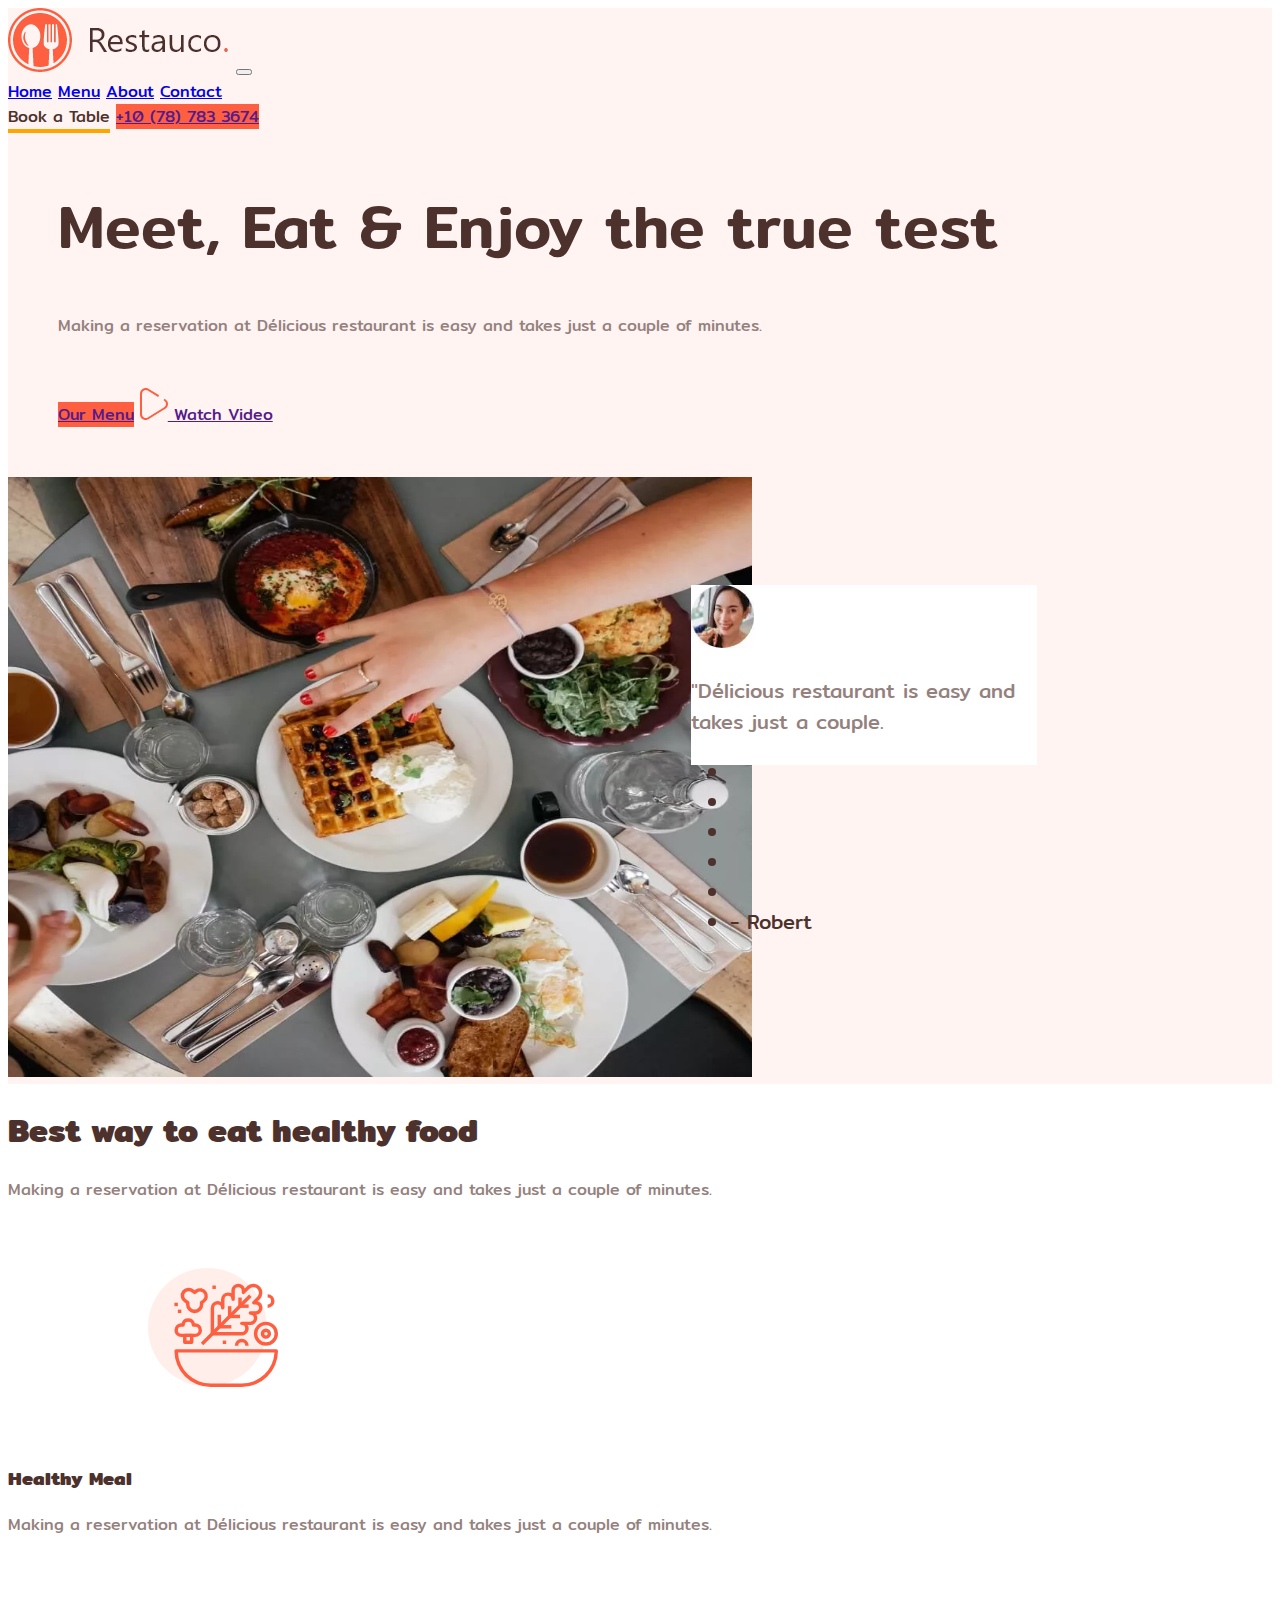
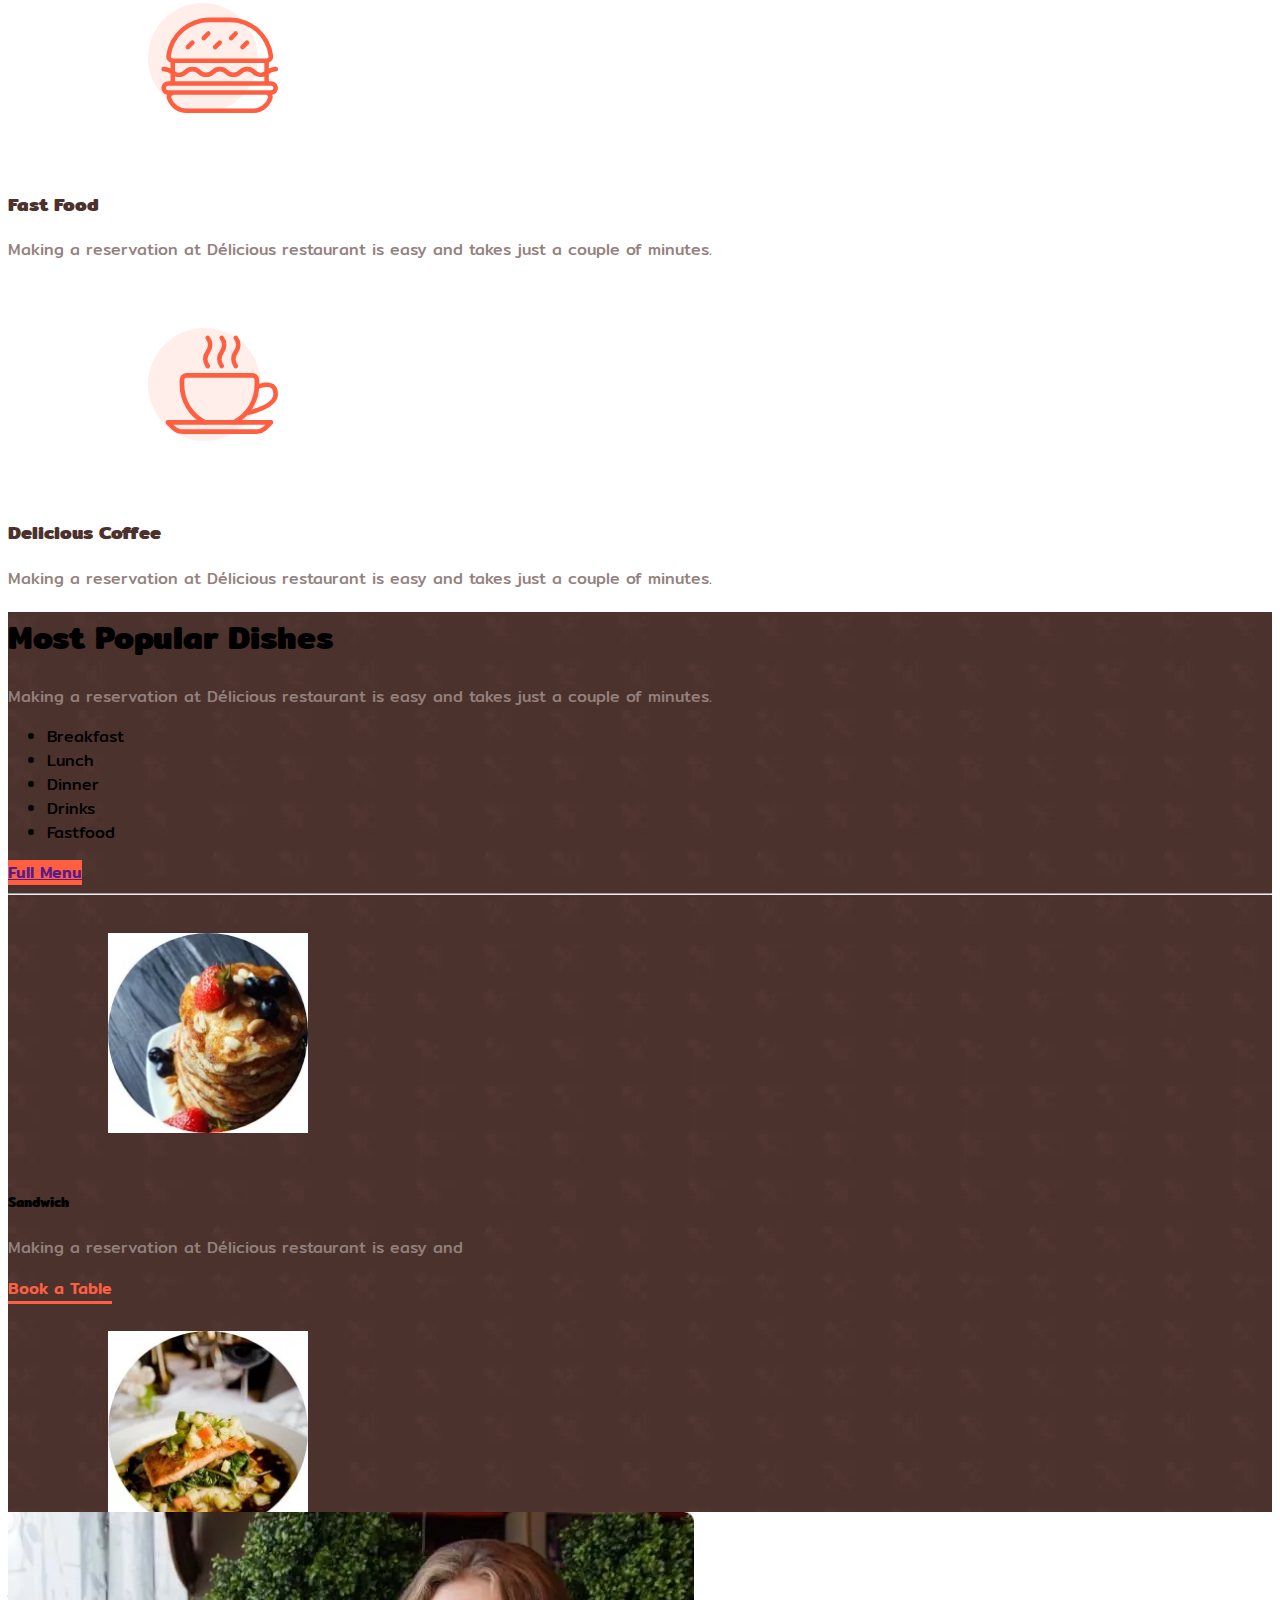
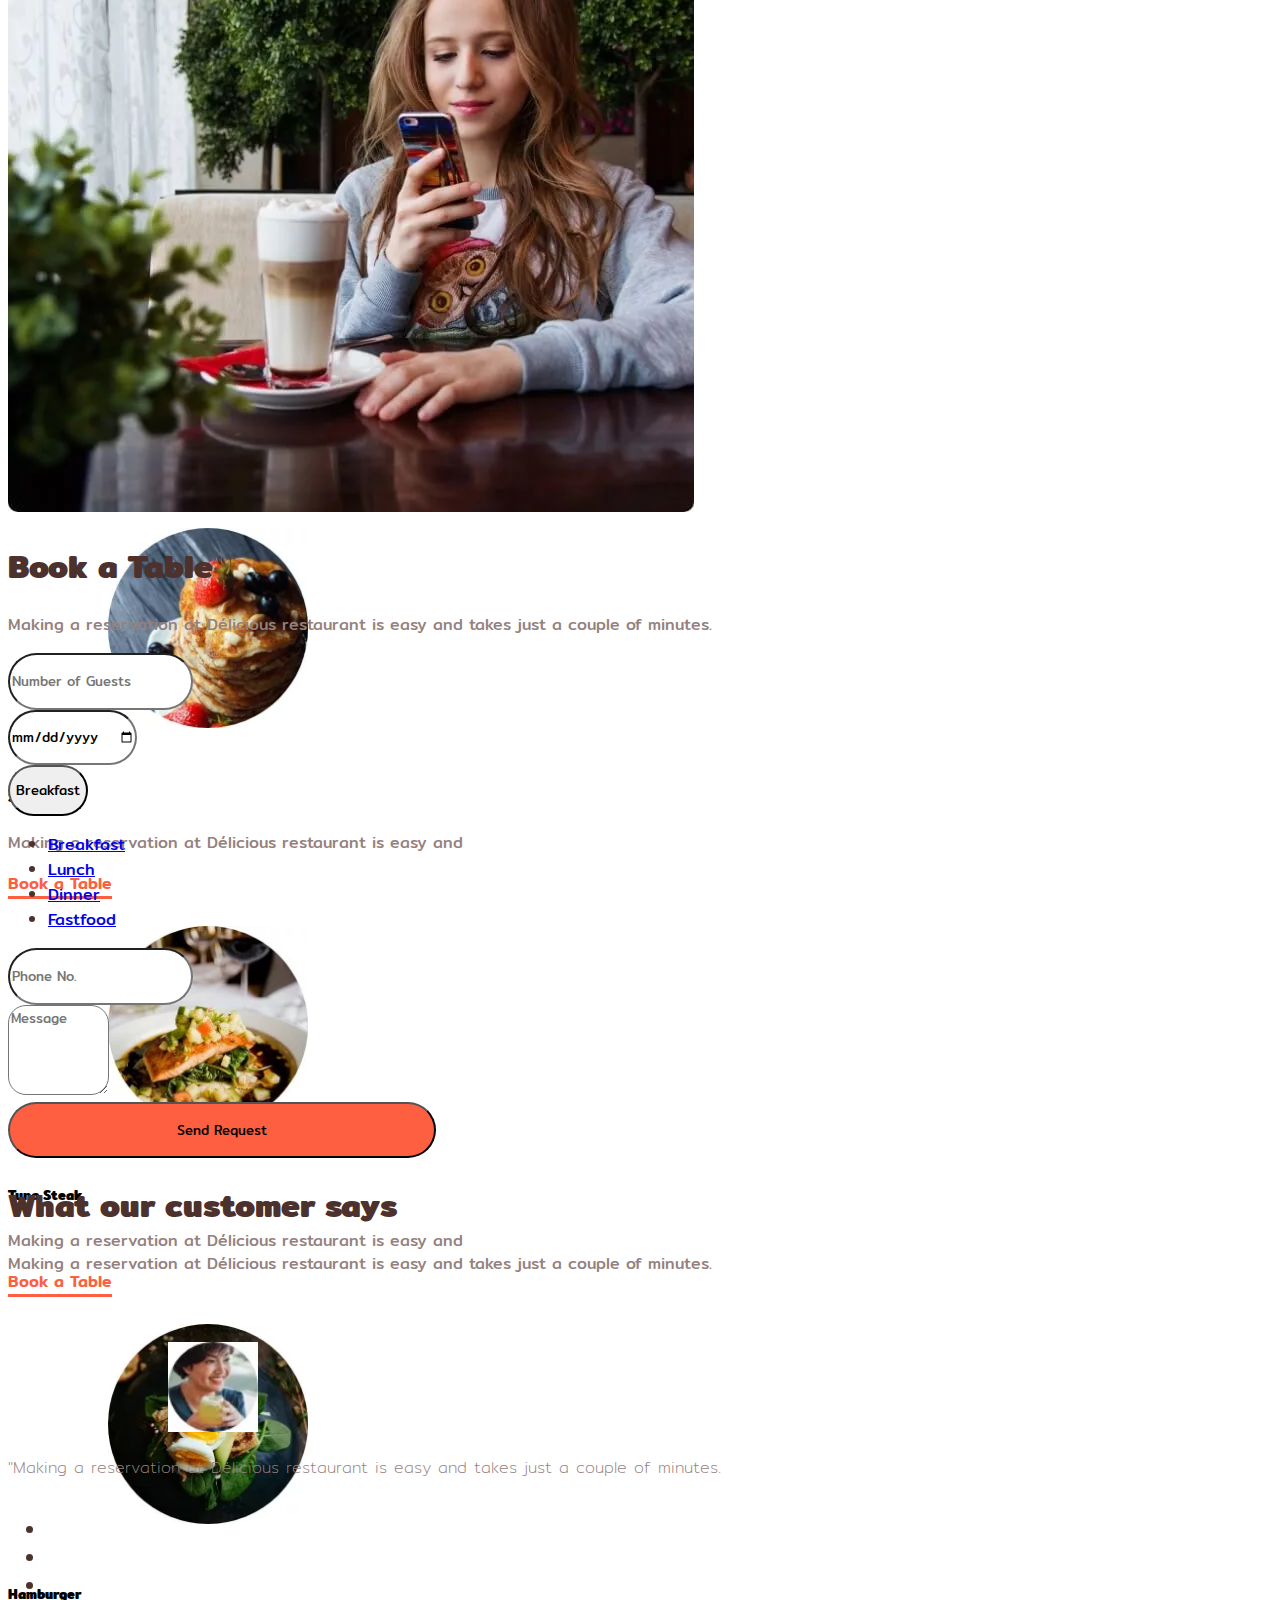
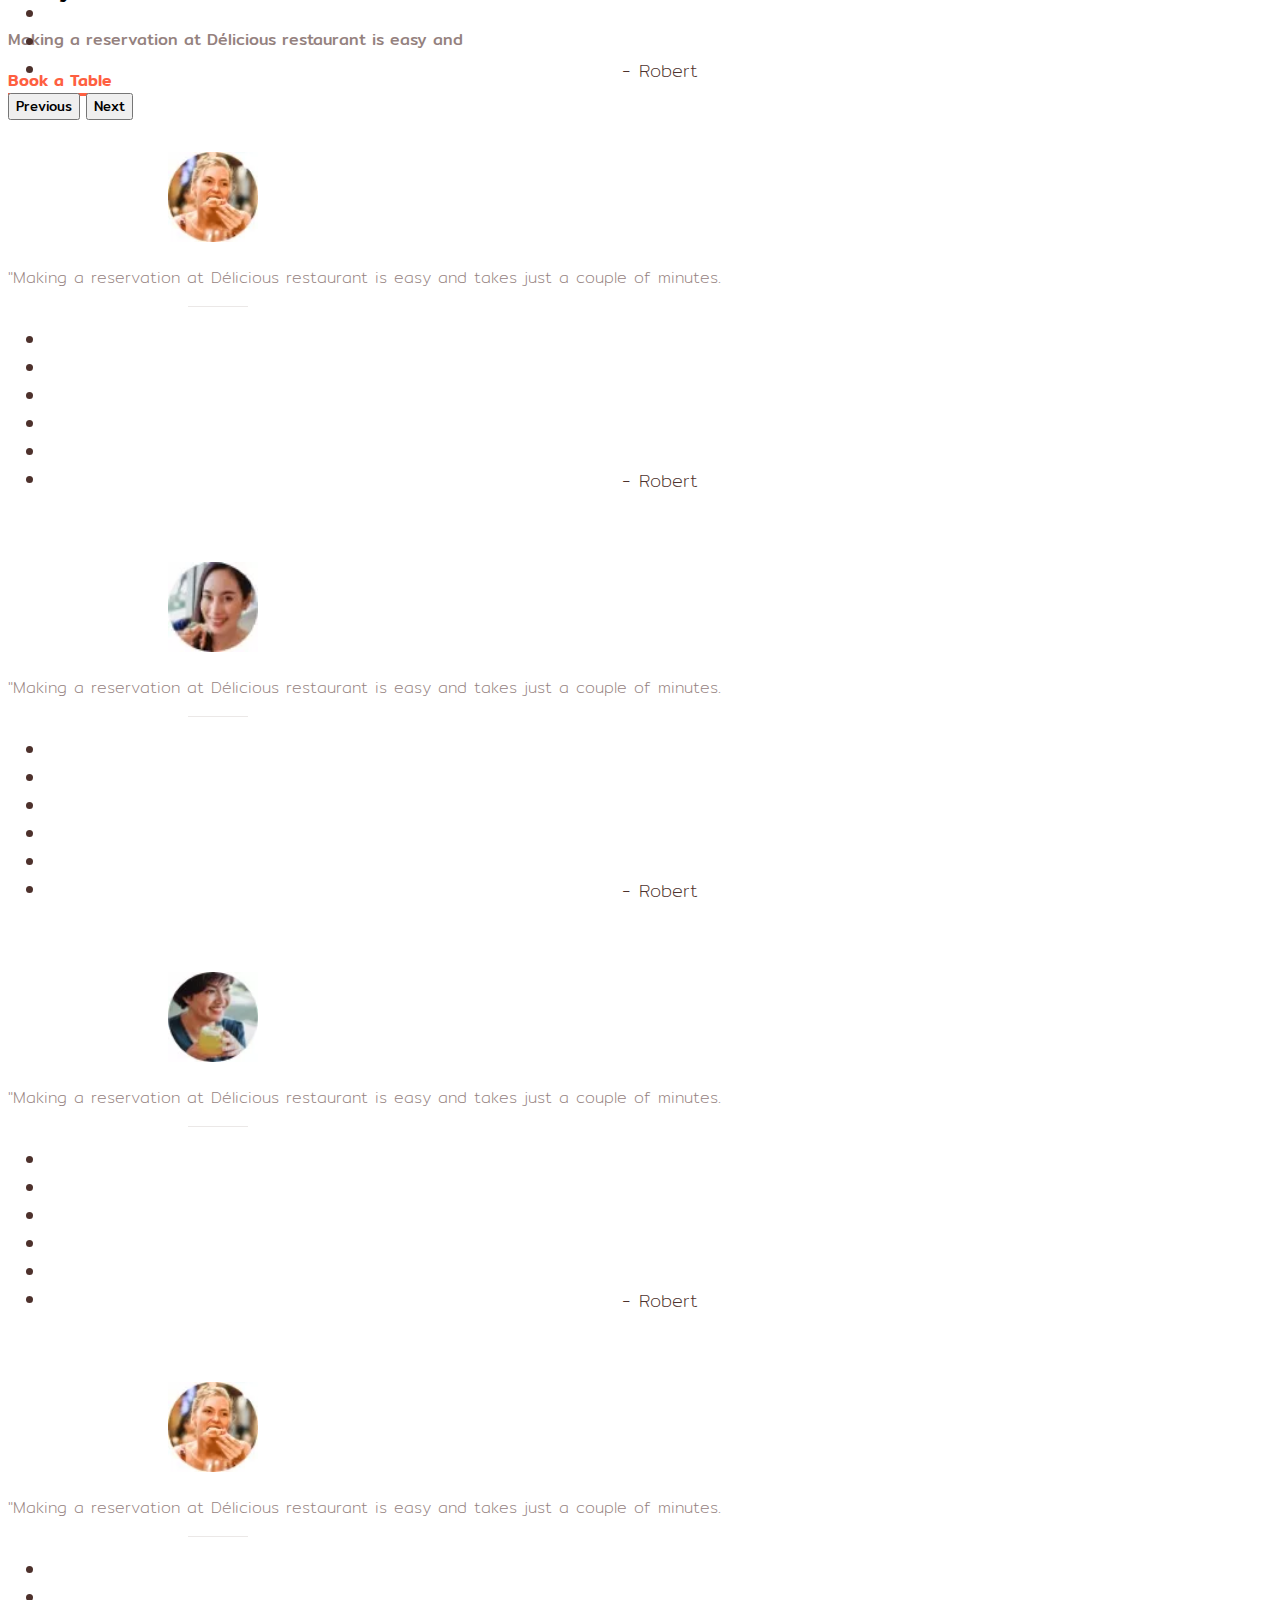
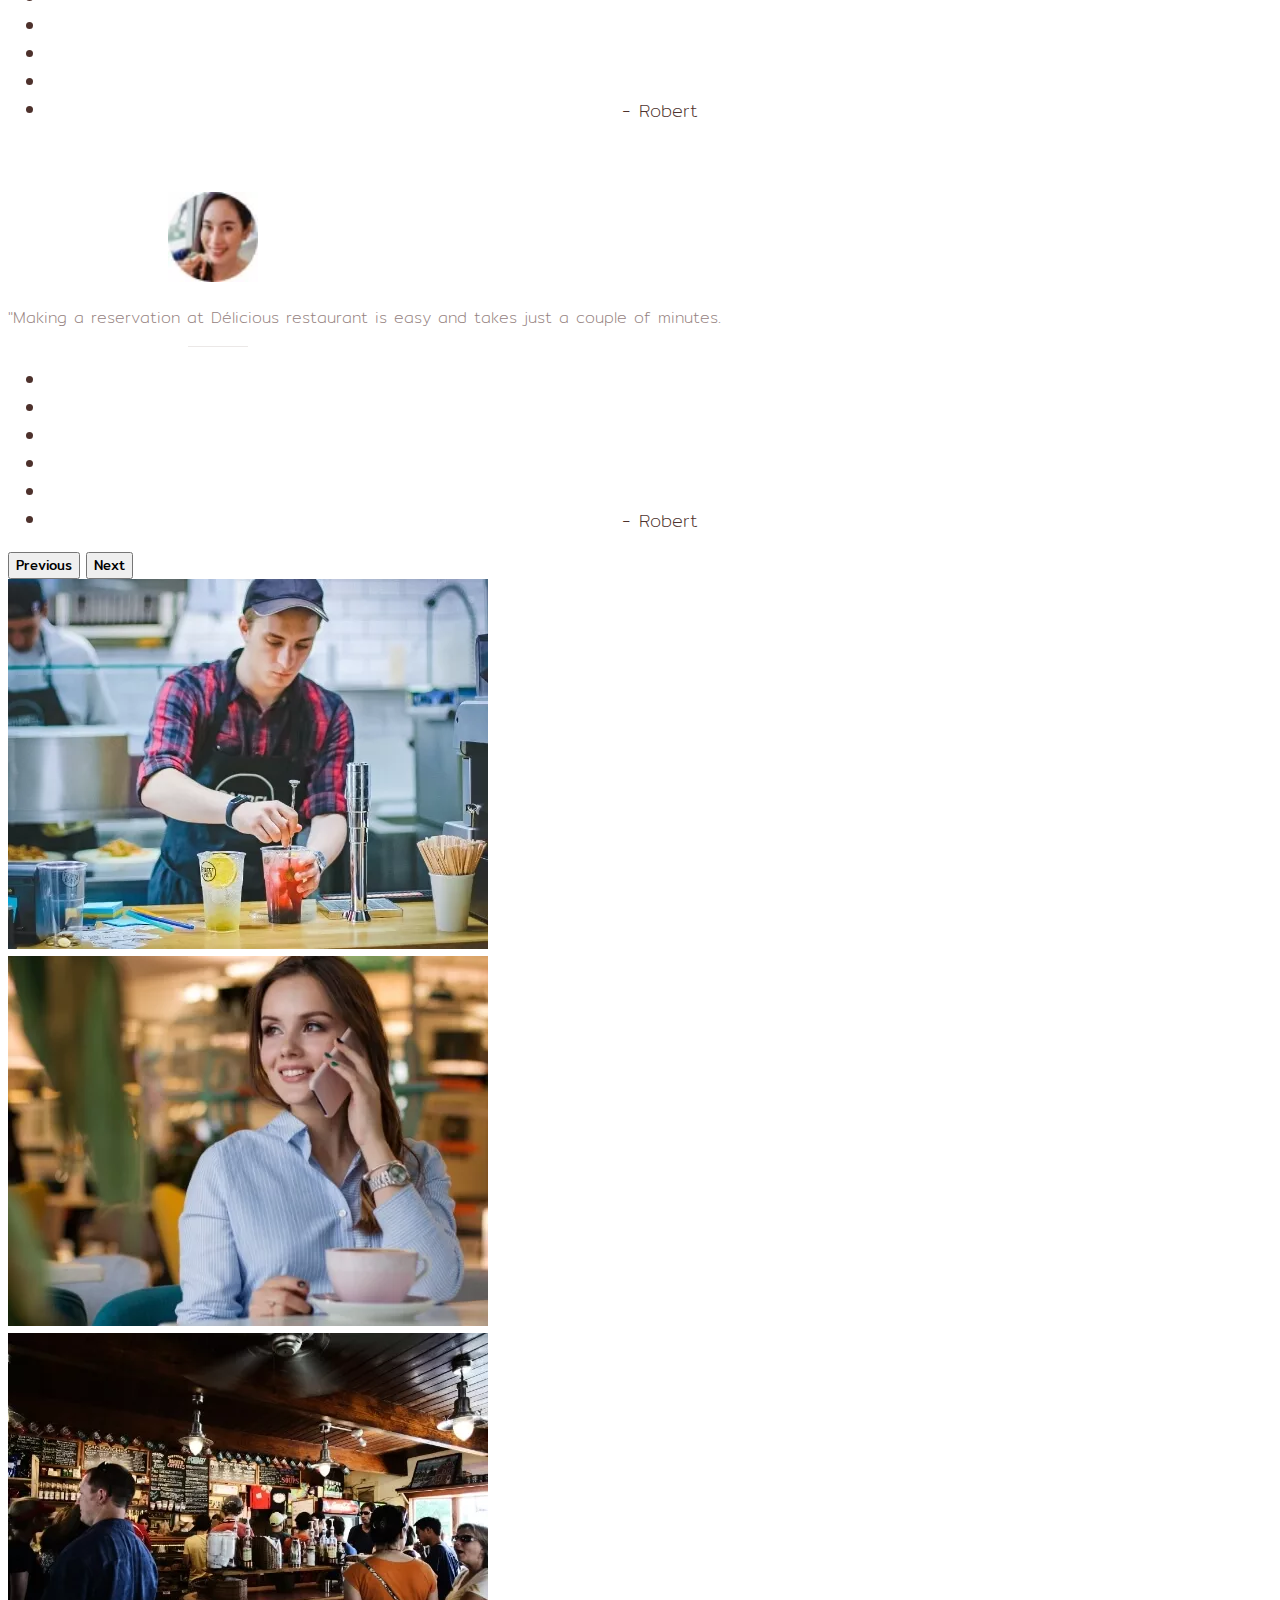
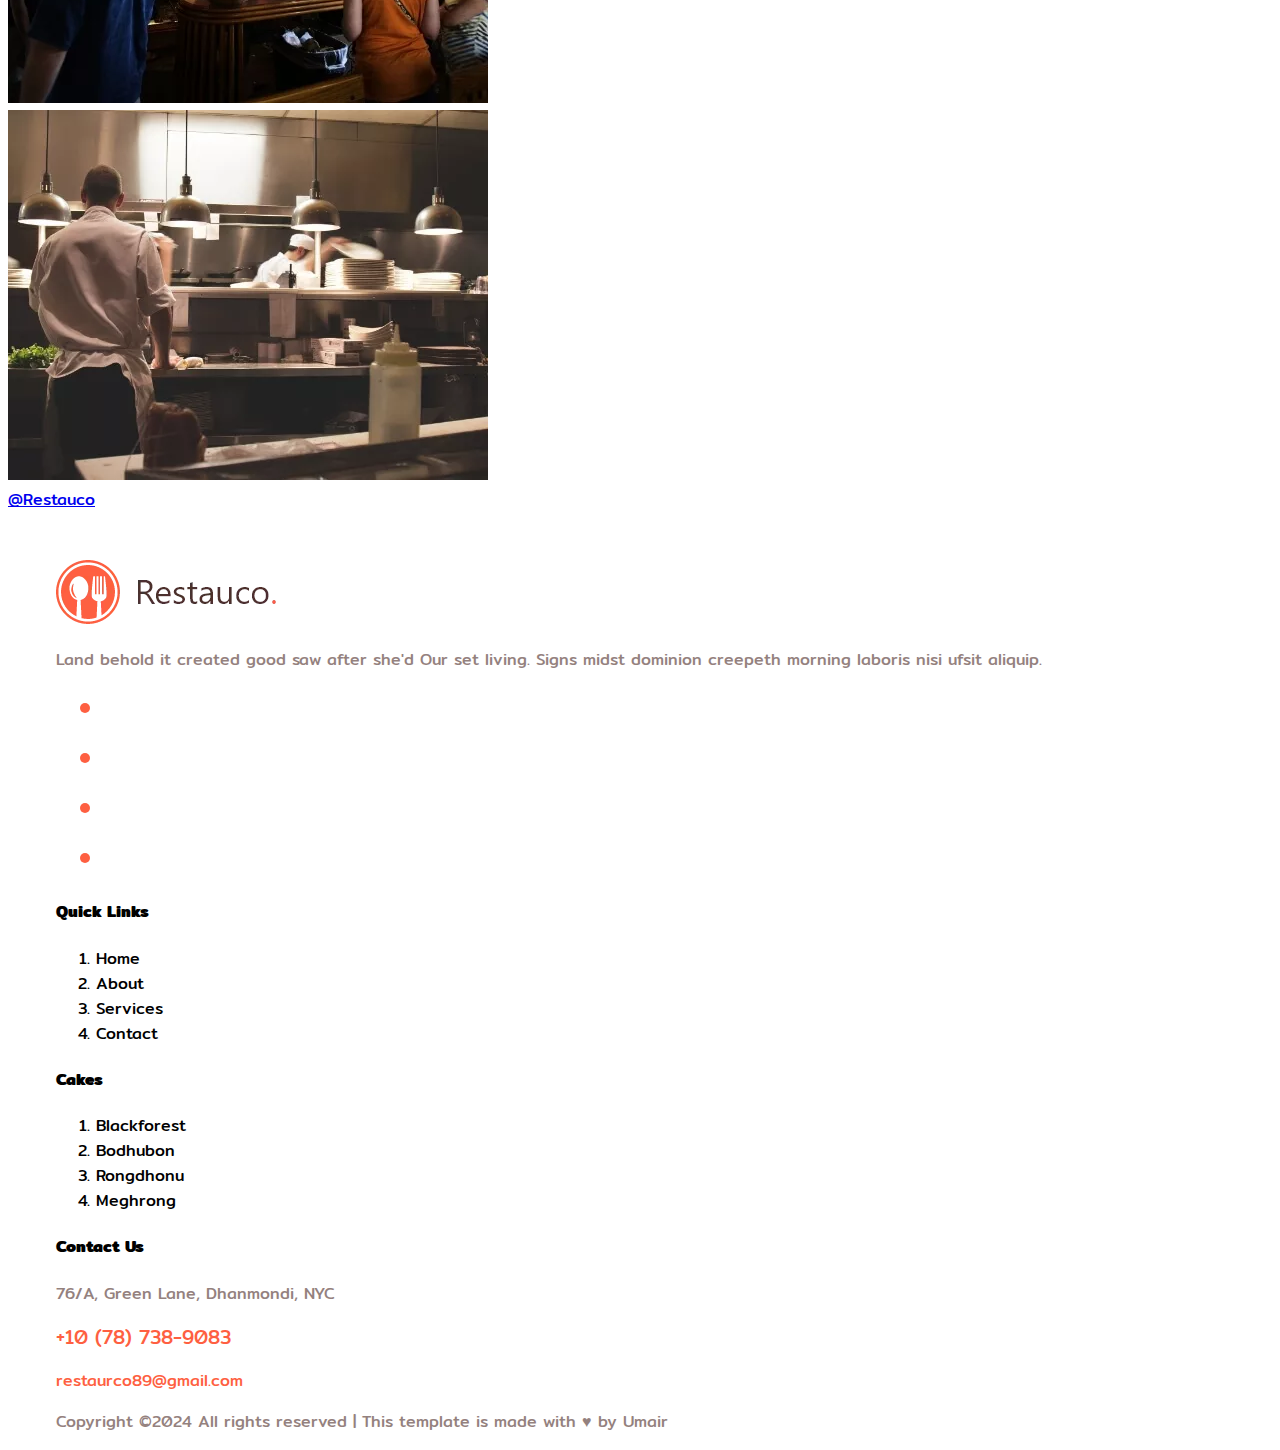
<file: index.html>
<!DOCTYPE html>
<html lang="en">
  <head>
    <meta charset="UTF-8" />
    <meta name="viewport" content="width=device-width, initial-scale=1.0" />
    <title>Restauco</title>
    <link
      href="https://cdn.jsdelivr.net/npm/bootstrap@5.0.2/dist/css/bootstrap.min.css"
      rel="stylesheet"
      integrity="sha384-EVSTQN3/azprG1Anm3QDgpJLIm9Nao0Yz1ztcQTwFspd3yD65VohhpuuCOmLASjC"
      crossorigin="anonymous"
    />
    <link rel="preconnect" href="https://fonts.googleapis.com" />
    <link rel="preconnect" href="https://fonts.gstatic.com" crossorigin />
    <link
      href="https://fonts.googleapis.com/css2?family=Mitr:wght@200;300;400;500;600;700&display=swap"
      rel="stylesheet"
    />
    <link
      rel="stylesheet"
      href="https://cdnjs.cloudflare.com/ajax/libs/font-awesome/6.6.0/css/all.min.css"
      integrity="sha512-Kc323vGBEqzTmouAECnVceyQqyqdsSiqLQISBL29aUW4U/M7pSPA/gEUZQqv1cwx4OnYxTxve5UMg5GT6L4JJg=="
      crossorigin="anonymous"
      referrerpolicy="no-referrer"
    />
    <link rel="stylesheet" href="style.css" />
  </head>
  <body>
    <section class="section-1">
      <nav class="navbar navbar-expand-lg navbar-light">
        <div class="container-fluid left-content d-flex align-items-center">
          <a class="navbar-brand" href="#"
            ><img src="images/logo.png.webp" alt=""
          /></a>
          <button
            class="navbar-toggler"
            type="button"
            data-bs-toggle="collapse"
            data-bs-target="#navbarNavAltMarkup"
            aria-controls="navbarNavAltMarkup"
            aria-expanded="false"
            aria-label="Toggle navigation"
          >
            <span class="navbar-toggler-icon"></span>
          </button>
          <div class="collapse navbar-collapse" id="navbarNavAltMarkup">
            <div class="navbar-nav fw-bolder">
              <a class="nav-link" aria-current="page" href="index.html">Home</a>
              <a class="nav-link" href="menu.html">Menu</a>
              <a class="nav-link" href="about.html">About</a>
              <a class="nav-link" href="contact.html">Contact</a>
            </div>
          </div>
        </div>
        <div class="d-flex">
          <a href="" class="m-3 fs-6 py-1 text-danger nav-btn1 fw-bolder"
            >Book a Table</a
          >
          <a href="" class="btn btn-danger m-2 p-3 fs-6 rounded-pill nav-btn"
            ><i class="fas fa-phone mx-2"></i>+10 (78) 783 3674</a
          >
        </div>
      </nav>
      <div class="container-fluid">
        <div class="row">
          <div class="col-lg-6 my-5">
            <div class="sec-1-1">
              <h1 class="sec-1-h1">Meet, Eat & Enjoy the true test</h1>
              <p class="fs-5 fw-normal">
                Making a reservation at Délicious restaurant is easy and takes
                just a couple of minutes.
              </p>
            </div>
            <div class="sec-1-2 mr-5">
              <a href="" class="btn rounded-pill p-3 w-25 btn-lg btn-danger our-menu"
                >Our Menu</a
              >
              <a href="" class="btn text-danger fs-5"
                ><img src="images/play-button.svg" alt="" class="play-button" /> Watch Video</a
              >
            </div>
          </div>
          <div class="col-lg-6">
            <img src="images/h1_hero1.jpg.webp" alt="" class="ms-1 img-1" />
          </div>
        </div>
        <div class="review-outer rounded">
          <div class="review-inner d-flex justify-content-between p-3">
            <div class="mt-4 ms-2 img-review">
              <img src="images/user.jpg.webp" alt="" />
            </div>
            <div class="mt-2 ms-3 ratings">
              <p class="text-dark">
                "Délicious restaurant is easy and takes just a couple.
              </p>
              <ul class="list-inline list-inline-mob">
                <li class="list-inline-item">
                  <i class="fa-solid fa-star fs-6" style="color: #fe5f41"></i>
                </li>
                <li class="list-inline-item">
                  <i class="fa-solid fa-star fs-6" style="color: #fe5f41"></i>
                </li>
                <li class="list-inline-item">
                  <i class="fa-solid fa-star fs-6" style="color: #fe5f41"></i>
                </li>
                <li class="list-inline-item">
                  <i class="fa-solid fa-star fs-6" style="color: #fe5f41"></i>
                </li>
                <li class="list-inline-item">
                  <i class="fa-solid fa-star fs-6" style="color: #fe5f41"></i>
                </li>
                <li class="list-inline-item text-danger fs-6 robert-txt">- Robert</li>
              </ul>
            </div>
          </div>
        </div>
      </div>
    </section>

    <section class="section-2 mt-5">
      <div class="container mt-5">
        <h1 class="text-center">Best way to eat healthy food</h1>
        <p class="text-center fs-5">
          Making a reservation at Délicious restaurant is easy and takes just a
          couple of minutes.
        </p>

        <div class="row mt-5 mb-5">
          <div class="col-lg-4 col-md-6 col-sm-6">
            <div class="card h-100">
              <img
                src="images/services1.svg"
                class="card-img-top services-img"
                alt="..."
              />
              <div class="card-body text-center">
                <h3 class="card-title">Healthy Meal</h3>
                <p class="card-text fs-6 p-4">
                  Making a reservation at Délicious restaurant is easy and takes
                  just a couple of minutes.
                </p>
              </div>
            </div>
          </div>
          <div class="col-lg-4 col-md-6 col-sm-6">
            <div class="card h-100">
              <img
                src="images/services2.svg"
                class="card-img-top services-img"
                alt="..."
              />
              <div class="card-body text-center">
                <h3 class="card-title">Fast Food</h3>
                <p class="card-text fs-6 p-4">
                  Making a reservation at Délicious restaurant is easy and takes
                  just a couple of minutes.
                </p>
              </div>
            </div>
          </div>
          <div class="col-lg-4 col-md-6 col-sm-6">
            <div class="card h-100">
              <img
                src="images/services3.svg"
                class="card-img-top services-img"
                alt="..."
              />
              <div class="card-body text-center">
                <h3 class="card-title">Delicious Coffee</h3>
                <p class="card-text fs-6 p-4">
                  Making a reservation at Délicious restaurant is easy and takes
                  just a couple of minutes.
                </p>
              </div>
            </div>
          </div>
        </div>
      </div>
    </section>

    <section class="section-3">
      <div class="container text-light">
        <div class="d-flex justify-content-between flex-fill">
          <div class="p-2 mt-5">
            <h1 class="text-light">Most Popular Dishes</h1>
            <p class="">
              Making a reservation at Délicious restaurant is easy and takes
              just a couple of minutes.
            </p>
            <ul class="list-inline mt-5 fs-5 justify-content-evenly">
              <li class="list-inline-item me-4">Breakfast</li>
              <li class="list-inline-item me-4">Lunch</li>
              <li class="list-inline-item me-4">Dinner</li>
              <li class="list-inline-item me-4">Drinks</li>
              <li class="list-inline-item">Fastfood</li>
            </ul>
          </div>
          <div class="p-4 mt-5">
            <a href="" class="btn rounded-pill mt-2 p-4 btn-danger sec-3-btn"
              >Full Menu</a
            >
          </div>
        </div>
        <hr class="mt-0" />

        <div
          id="cardCarousel"
          class="carousel slide mt-5"
          data-bs-ride="carousel"
          data-bs-interval="2500"
        >
          <div class="carousel-inner">
            <div class="carousel-item active">
              <div class="container">
                <div class="row text-center">
                  <div class="col-lg-4">
                    <div class="card text-dark">
                      <img
                        src="images/pro-items1.jpg.webp"
                        class="card-img-top img-dishes"
                        alt="Card Image 1"
                      />
                      <div class="card-body p-5">
                        <h5 class="card-title">Sandwich</h5>
                        <p class="card-text p-3 mb-4">
                          Making a reservation at Délicious restaurant is easy
                          and
                        </p>
                        <a href="" class="m-3 fs-6 py-1 text-danger review-btn"
                          >Book a Table</a
                        >
                      </div>
                    </div>
                  </div>
                  <div class="col-lg-4">
                    <div class="card text-dark">
                      <img
                        src="images/pro-items2.jpg.webp"
                        class="card-img-top img-dishes"
                        alt="Card Image 2"
                      />
                      <div class="card-body p-5">
                        <h5 class="card-title">Tuna Steak</h5>
                        <p class="card-text p-3 mb-4">
                          Making a reservation at Délicious restaurant is easy
                          and
                        </p>
                        <a href="" class="m-3 fs-6 py-1 text-danger review-btn"
                          >Book a Table</a
                        >
                      </div>
                    </div>
                  </div>
                  <div class="col-lg-4">
                    <div class="card text-dark">
                      <img
                        src="images/pro-items3.jpg.webp"
                        class="card-img-top img-dishes"
                        alt="Card Image 3"
                      />
                      <div class="card-body p-5">
                        <h5 class="card-title">Hamburger</h5>
                        <p class="card-text p-3 mb-4">
                          Making a reservation at Délicious restaurant is easy
                          and
                        </p>
                        <a href="" class="m-3 fs-6 py-1 text-danger review-btn"
                          >Book a Table</a
                        >
                      </div>
                    </div>
                  </div>
                </div>
              </div>
            </div>
            <div class="carousel-item">
              <div class="container">
                <div class="row text-center">
                  <div class="col-lg-4">
                    <div class="card text-dark">
                      <img
                        src="images/pro-items1.jpg.webp"
                        class="card-img-top img-dishes"
                        alt="Card Image 1"
                      />
                      <div class="card-body p-5">
                        <h5 class="card-title">Sandwich</h5>
                        <p class="card-text p-3 mb-4">
                          Making a reservation at Délicious restaurant is easy
                          and
                        </p>
                        <a href="" class="m-3 fs-6 py-1 text-danger review-btn"
                          >Book a Table</a
                        >
                      </div>
                    </div>
                  </div>
                  <div class="col-lg-4">
                    <div class="card text-dark">
                      <img
                        src="images/pro-items2.jpg.webp"
                        class="card-img-top img-dishes"
                        alt="Card Image 2"
                      />
                      <div class="card-body p-5">
                        <h5 class="card-title">Tuna Steak</h5>
                        <p class="card-text p-3 mb-4">
                          Making a reservation at Délicious restaurant is easy
                          and
                        </p>
                        <a href="" class="m-3 fs-6 py-1 text-danger review-btn"
                          >Book a Table</a
                        >
                      </div>
                    </div>
                  </div>
                  <div class="col-lg-4">
                    <div class="card text-dark">
                      <img
                        src="images/pro-items3.jpg.webp"
                        class="card-img-top img-dishes"
                        alt="Card Image 3"
                      />
                      <div class="card-body p-5">
                        <h5 class="card-title">Hamburger</h5>
                        <p class="card-text p-3 mb-4">
                          Making a reservation at Délicious restaurant is easy
                          and
                        </p>
                        <a href="" class="m-3 fs-6 py-1 text-danger review-btn"
                          >Book a Table</a
                        >
                      </div>
                    </div>
                  </div>
                </div>
              </div>
            </div>
            <button
              class="carousel-control-prev"
              type="button"
              data-bs-target="#cardCarousel"
              data-bs-slide="prev"
            >
              <span
                class="carousel-control-prev-icon"
                aria-hidden="true"
              ></span>
              <span class="visually-hidden">Previous</span>
            </button>
            <button
              class="carousel-control-next"
              type="button"
              data-bs-target="#cardCarousel"
              data-bs-slide="next"
            >
              <span
                class="carousel-control-next-icon"
                aria-hidden="true"
              ></span>
              <span class="visually-hidden">Next</span>
            </button>
          </div>
        </div>
      </div>
    </section>

    <section class="section-4">
      <div class="container mt-5">
        <div class="row">
          <div class="col-lg-8 mt-5">
            <img src="images/woner.jpg.webp" alt="" />
          </div>
          <div class="col-lg-4 mt-5">
            <div>
              <h1 class="fs-1">Book a Table</h1>
              <p>
                Making a reservation at Délicious restaurant is easy and takes
                just a couple of minutes.
              </p>
            </div>
            <form class="row g-3">
              <div class="input-group mb-3">
                <input
                  type="text"
                  class="form-control contact"
                  placeholder="Number of Guests"
                  aria-label="Sizing example input"
                  aria-describedby="inputGroup-sizing-default"
                />
              </div>

              <div class="col-lg-6">
                <input
                  type="date"
                  class="form-control contact"
                  id="inputAddress"
                  placeholder="Date"
                />
              </div>
              <div class="col-lg-6">
                <div class="input-group mb-3">
                  <button
                    class="btn border dropdown-toggle w-100 ms-5 contact"
                    type="button"
                    data-bs-toggle="dropdown"
                    aria-expanded="false"
                  >
                    Breakfast
                  </button>
                  <ul class="dropdown-menu">
                    <li>
                      <a class="dropdown-item" href="#" selected>Breakfast</a>
                    </li>
                    <li><a class="dropdown-item" href="#">Lunch</a></li>
                    <li><a class="dropdown-item" href="#">Dinner</a></li>
                    <li><a class="dropdown-item" href="#">Fastfood</a></li>
                  </ul>
                </div>
              </div>
              <div class="col-lg-12">
                <input
                  type="text"
                  class="form-control contact mb-3"
                  id="inputCity"
                  placeholder="Phone No."
                />
              </div>

              <div class="col-lg-12">
                <textarea
                  class="form-control contact-textarea mb-3"
                  cols="10"
                  rows="4"
                  id="inputZip"
                  placeholder="Message"
                ></textarea>
              </div>
              <div class="col-12">
                <button
                  type="submit"
                  class="btn btn-danger contact-btn contact"
                >
                  Send Request
                </button>
              </div>
            </form>
          </div>
        </div>
      </div>
    </section>

    <section class="section-5">
      <div class="container mt-5">
        <h1 class="text-center">What our customer says</h1>
        <p class="text-center fs-5">
          Making a reservation at Délicious restaurant is easy and takes just a
          couple of minutes.
        </p>

        <div
          id="cardCarousel"
          class="carousel slide mt-5"
          data-bs-ride="carousel"
          data-bs-interval="2000"
        >
          <div class="carousel-inner">
            <div class="carousel-item active">
              <div class="container mt-2">
                <div class="row mt-5 mb-5">
                  <div class="col-lg-4 col-md-6 col-sm-6">
                    <div class="card h-100 rounded-3">
                      <img
                        src="images/customer1.jpg.webp"
                        class="card-img-top review-img"
                        alt="..."
                      />
                      <div class="card-body text-center">
                        <p class="card-text fs-6 p-4 customer-p">
                          "Making a reservation at Délicious restaurant is easy
                          and takes just a couple of minutes.
                        </p>
                      </div>
                      <div class="customer-break"></div>
                      <ul class="list-inline customer-review">
                        <li class="list-inline-item mb-3">
                          <i
                            class="fa-solid fa-star"
                            style="color: #fe5f41"
                          ></i>
                        </li>
                        <li class="list-inline-item">
                          <i
                            class="fa-solid fa-star"
                            style="color: #fe5f41"
                          ></i>
                        </li>
                        <li class="list-inline-item">
                          <i
                            class="fa-solid fa-star"
                            style="color: #fe5f41"
                          ></i>
                        </li>
                        <li class="list-inline-item">
                          <i
                            class="fa-solid fa-star"
                            style="color: #fe5f41"
                          ></i>
                        </li>
                        <li class="list-inline-item">
                          <i
                            class="fa-solid fa-star"
                            style="color: #fe5f41"
                          ></i>
                        </li>
                        <li class="list-inline-item text-dark">- Robert</li>
                      </ul>
                    </div>
                  </div>
                  <div class="col-lg-4 col-md-6 col-sm-6">
                    <div class="card h-100 rounded-3">
                      <img
                        src="images/customer2.jpg.webp"
                        class="card-img-top review-img"
                        alt="..."
                      />
                      <div class="card-body text-center">
                        <p class="card-text fs-6 p-4 customer-p">
                          "Making a reservation at Délicious restaurant is easy
                          and takes just a couple of minutes.
                        </p>
                      </div>
                      <div class="customer-break"></div>
                      <ul class="list-inline customer-review">
                        <li class="list-inline-item mb-3">
                          <i
                            class="fa-solid fa-star"
                            style="color: #fe5f41"
                          ></i>
                        </li>
                        <li class="list-inline-item">
                          <i
                            class="fa-solid fa-star"
                            style="color: #fe5f41"
                          ></i>
                        </li>
                        <li class="list-inline-item">
                          <i
                            class="fa-solid fa-star"
                            style="color: #fe5f41"
                          ></i>
                        </li>
                        <li class="list-inline-item">
                          <i
                            class="fa-solid fa-star"
                            style="color: #fe5f41"
                          ></i>
                        </li>
                        <li class="list-inline-item">
                          <i
                            class="fa-solid fa-star"
                            style="color: #fe5f41"
                          ></i>
                        </li>
                        <li class="list-inline-item text-dark">- Robert</li>
                      </ul>
                    </div>
                  </div>
                  <div class="col-lg-4 col-md-6 col-sm-6">
                    <div class="card h-100 rounded-3">
                      <img
                        src="images/customer3.jpg.webp"
                        class="card-img-top review-img"
                        alt="..."
                      />
                      <div class="card-body text-center">
                        <p class="card-text fs-6 p-4 customer-p">
                          "Making a reservation at Délicious restaurant is easy
                          and takes just a couple of minutes.
                        </p>
                      </div>
                      <div class="customer-break"></div>
                      <ul class="list-inline customer-review">
                        <li class="list-inline-item mb-3">
                          <i
                            class="fa-solid fa-star"
                            style="color: #fe5f41"
                          ></i>
                        </li>
                        <li class="list-inline-item">
                          <i
                            class="fa-solid fa-star"
                            style="color: #fe5f41"
                          ></i>
                        </li>
                        <li class="list-inline-item">
                          <i
                            class="fa-solid fa-star"
                            style="color: #fe5f41"
                          ></i>
                        </li>
                        <li class="list-inline-item">
                          <i
                            class="fa-solid fa-star"
                            style="color: #fe5f41"
                          ></i>
                        </li>
                        <li class="list-inline-item">
                          <i
                            class="fa-solid fa-star"
                            style="color: #fe5f41"
                          ></i>
                        </li>
                        <li class="list-inline-item text-dark">- Robert</li>
                      </ul>
                    </div>
                  </div>
                </div>
              </div>
            </div>
            <div class="carousel-item ">
              <div class="container mt-2">
                <div class="row mt-5 mb-5">
                  <div class="col-lg-4 col-md-6 col-sm-6">
                    <div class="card h-100 rounded-3">
                      <img
                        src="images/customer1.jpg.webp"
                        class="card-img-top review-img"
                        alt="..."
                      />
                      <div class="card-body text-center">
                        <p class="card-text fs-6 p-4 customer-p">
                          "Making a reservation at Délicious restaurant is easy
                          and takes just a couple of minutes.
                        </p>
                      </div>
                      <div class="customer-break"></div>
                      <ul class="list-inline customer-review">
                        <li class="list-inline-item mb-3">
                          <i
                            class="fa-solid fa-star"
                            style="color: #fe5f41"
                          ></i>
                        </li>
                        <li class="list-inline-item">
                          <i
                            class="fa-solid fa-star"
                            style="color: #fe5f41"
                          ></i>
                        </li>
                        <li class="list-inline-item">
                          <i
                            class="fa-solid fa-star"
                            style="color: #fe5f41"
                          ></i>
                        </li>
                        <li class="list-inline-item">
                          <i
                            class="fa-solid fa-star"
                            style="color: #fe5f41"
                          ></i>
                        </li>
                        <li class="list-inline-item">
                          <i
                            class="fa-solid fa-star"
                            style="color: #fe5f41"
                          ></i>
                        </li>
                        <li class="list-inline-item text-dark">- Robert</li>
                      </ul>
                    </div>
                  </div>
                  <div class="col-lg-4 col-md-6 col-sm-6">
                    <div class="card h-100 rounded-3">
                      <img
                        src="images/customer2.jpg.webp"
                        class="card-img-top review-img"
                        alt="..."
                      />
                      <div class="card-body text-center">
                        <p class="card-text fs-6 p-4 customer-p">
                          "Making a reservation at Délicious restaurant is easy
                          and takes just a couple of minutes.
                        </p>
                      </div>
                      <div class="customer-break"></div>
                      <ul class="list-inline customer-review">
                        <li class="list-inline-item mb-3">
                          <i
                            class="fa-solid fa-star"
                            style="color: #fe5f41"
                          ></i>
                        </li>
                        <li class="list-inline-item">
                          <i
                            class="fa-solid fa-star"
                            style="color: #fe5f41"
                          ></i>
                        </li>
                        <li class="list-inline-item">
                          <i
                            class="fa-solid fa-star"
                            style="color: #fe5f41"
                          ></i>
                        </li>
                        <li class="list-inline-item">
                          <i
                            class="fa-solid fa-star"
                            style="color: #fe5f41"
                          ></i>
                        </li>
                        <li class="list-inline-item">
                          <i
                            class="fa-solid fa-star"
                            style="color: #fe5f41"
                          ></i>
                        </li>
                        <li class="list-inline-item text-dark">- Robert</li>
                      </ul>
                    </div>
                  </div>
                  <div class="col-lg-4 col-md-6 col-sm-6">
                    <div class="card h-100 rounded-3">
                      <img
                        src="images/customer3.jpg.webp"
                        class="card-img-top review-img"
                        alt="..."
                      />
                      <div class="card-body text-center">
                        <p class="card-text fs-6 p-4 customer-p">
                          "Making a reservation at Délicious restaurant is easy
                          and takes just a couple of minutes.
                        </p>
                      </div>
                      <div class="customer-break"></div>
                      <ul class="list-inline customer-review">
                        <li class="list-inline-item mb-3">
                          <i
                            class="fa-solid fa-star"
                            style="color: #fe5f41"
                          ></i>
                        </li>
                        <li class="list-inline-item">
                          <i
                            class="fa-solid fa-star"
                            style="color: #fe5f41"
                          ></i>
                        </li>
                        <li class="list-inline-item">
                          <i
                            class="fa-solid fa-star"
                            style="color: #fe5f41"
                          ></i>
                        </li>
                        <li class="list-inline-item">
                          <i
                            class="fa-solid fa-star"
                            style="color: #fe5f41"
                          ></i>
                        </li>
                        <li class="list-inline-item">
                          <i
                            class="fa-solid fa-star"
                            style="color: #fe5f41"
                          ></i>
                        </li>
                        <li class="list-inline-item text-dark">- Robert</li>
                      </ul>
                    </div>
                  </div>
                </div>
              </div>
            </div>
          </div>
          <button class="carousel-control-prev" type="button" data-bs-target="#cardCarousel" data-bs-slide="prev">
            <span class="carousel-control-prev-icon" aria-hidden="true"></span>
            <span class="visually-hidden">Previous</span>
          </button>
          <button class="carousel-control-next" type="button" data-bs-target="#cardCarousel" data-bs-slide="next">
            <span class="carousel-control-next-icon" aria-hidden="true"></span>
            <span class="visually-hidden">Next</span>
          </button>
        </div>
      </div>
    </section>

    <section class="section-6">
      <div class="container-fluid">
          <div class="row no-gutters">
            <div class="col-lg-3 sec-6-imgs"><img src="/images/instra1.jpg" alt="" class="img-fluid"></div>
            <div class="col-lg-3 sec-6-imgs"><img src="/images/instra2.jpg" alt="" class="img-fluid"></div>
                    
            <div class="col-lg-3 sec-6-imgs"><img src="/images/instra3.jpg" alt="" class="img-fluid"></div>
            <div class="col-lg-3 sec-6-imgs"><img src="/images/instra4.jpg" alt="" class="img-fluid"></div>
          </div>
          <div class="insta"><a href="#" class="btn btn-light rounded-pill text-danger fs-5 position-absolute insta-btn">
            <i class="fa-brands fa-instagram"></i> @Restauco
          </a>
          </div>
      </div>
    </div>
    </section>


    <footer class="">
      <div class="container-fluid">
        <div class="row  ">
          <div class="col-lg-3">
            <img src="/images/logo.png.webp" alt="" class="mb-4">
            <p>Land behold it created good saw after she'd Our set living. Signs midst dominion creepeth morning laboris nisi ufsit aliquip.</p>
              <ul class="d-flex list-unstyled p-0">
                <li class="icons-li"><i class="fa-brands fa-twitter"></i></li>
                <li class="icons-li"><i class="fa-brands fa-facebook"></i></li>
                <li class="icons-li"><i class="fa-brands fa-linkedin"></i></li>
                <li class="icons-li"><i class="fa-brands fa-square-pinterest"></i></li>
              </ul>
          </div>
          <div class="col-lg-3">
            <h4 class="mb-4 ">Quick Links</h4>
            <ol class="list-unstyled">
              <li class="m-2">Home</li>
              <li class="m-2">About</li>
              <li class="m-2">Services</li>
              <li class="m-2">Contact</li>
            </ol>
          </div>
          <div class="col-lg-3">
            <h4 class="mb-4">Cakes</h4>
            <ol class="list-unstyled">
              <li class="m-2">Blackforest</li>
              <li class="m-2">Bodhubon</li>
              <li class="m-2">Rongdhonu</li>
              <li class="m-2">Meghrong</li>
            </ol>
          </div>
          <div class="col-lg-3">
            <h4 class="mb-4">Contact Us</h4>
            <p>76/A, Green Lane, Dhanmondi, NYC</p>
            <big style="color: #fe5f41;" class="fs-4">+10 (78) 738-9083</big>
            <p style="color: #fe5f41;">restaurco89@gmail.com</p>
          </div>
        </div>
      </div>
    <p class="text-center">Copyright &copy;2024 All rights reserved | This template is made with &hearts; by Umair </p>
  </footer>


    <script
      src="https://cdn.jsdelivr.net/npm/bootstrap@5.0.2/dist/js/bootstrap.bundle.min.js"
      integrity="sha384-MrcW6ZMFYlzcLA8Nl+NtUVF0sA7MsXsP1UyJoMp4YLEuNSfAP+JcXn/tWtIaxVXM"
      crossorigin="anonymous"
    ></script>
  </body>
</html>
</file>
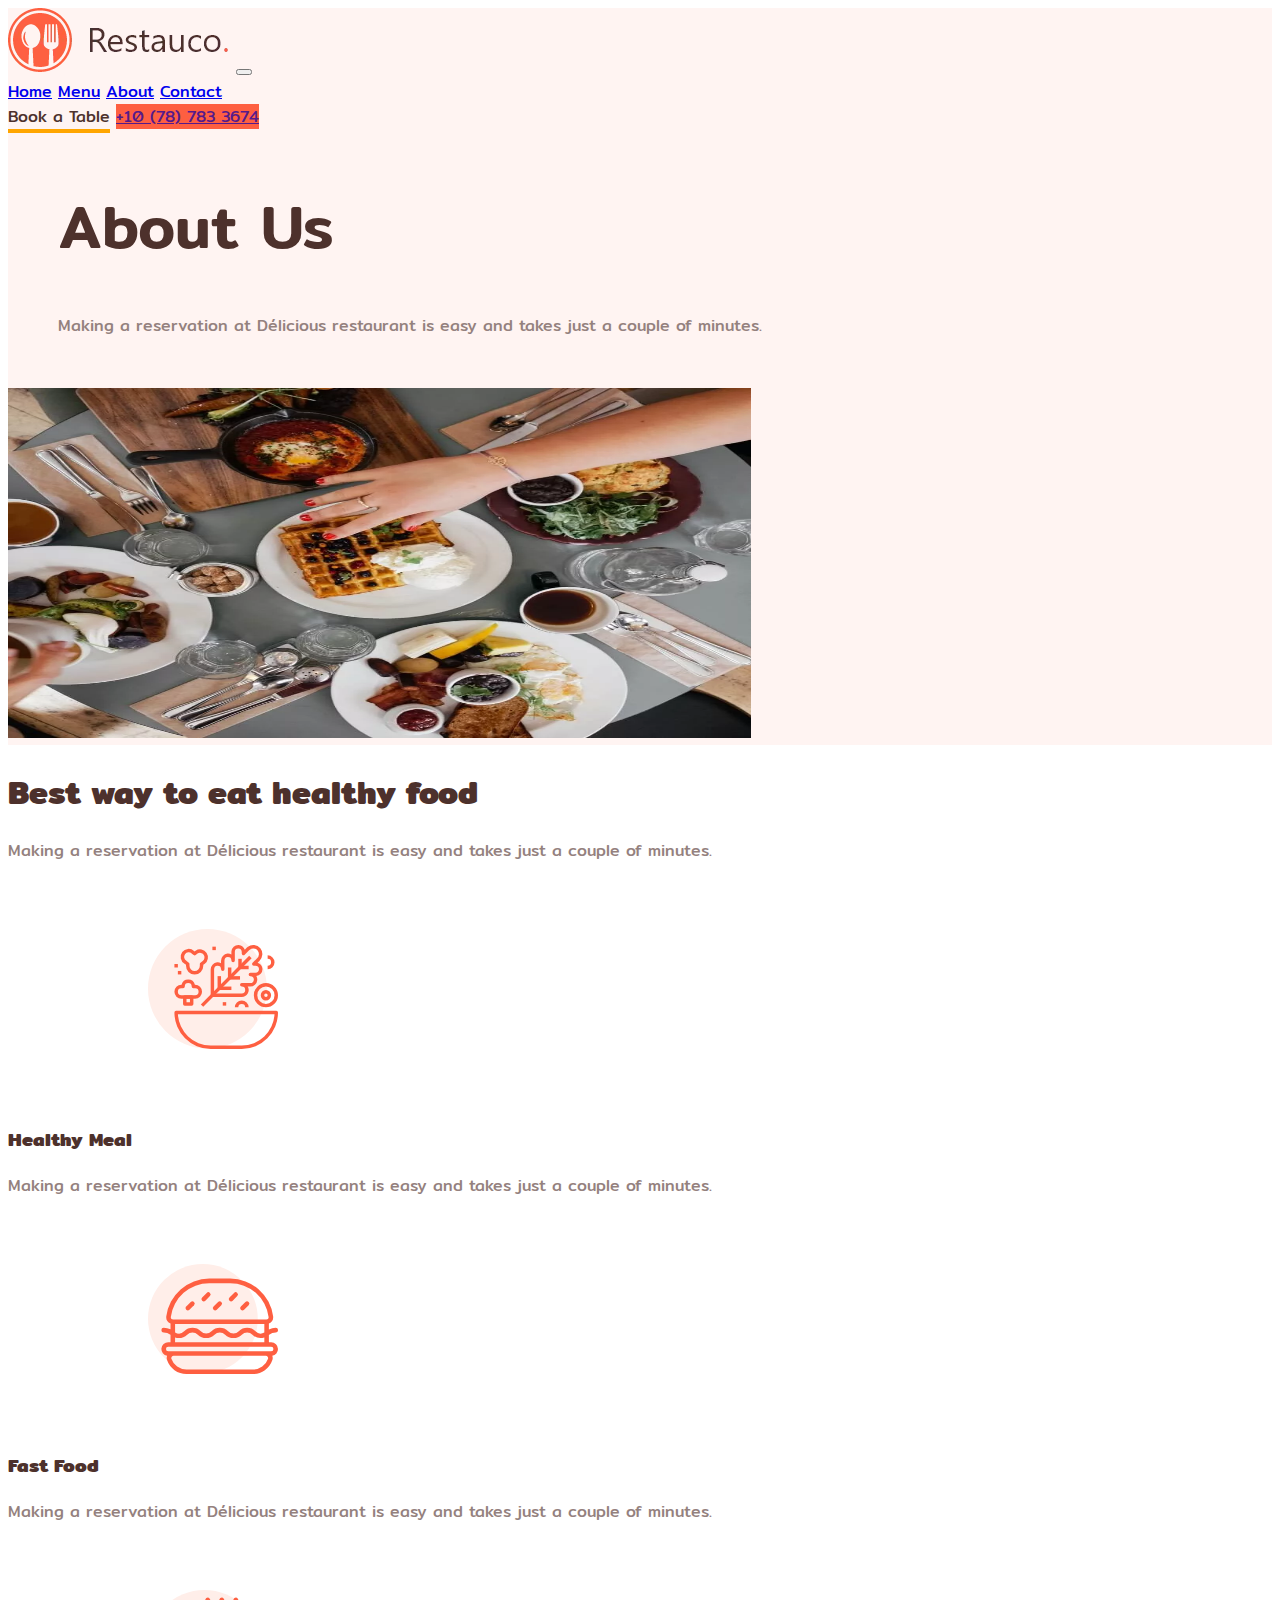
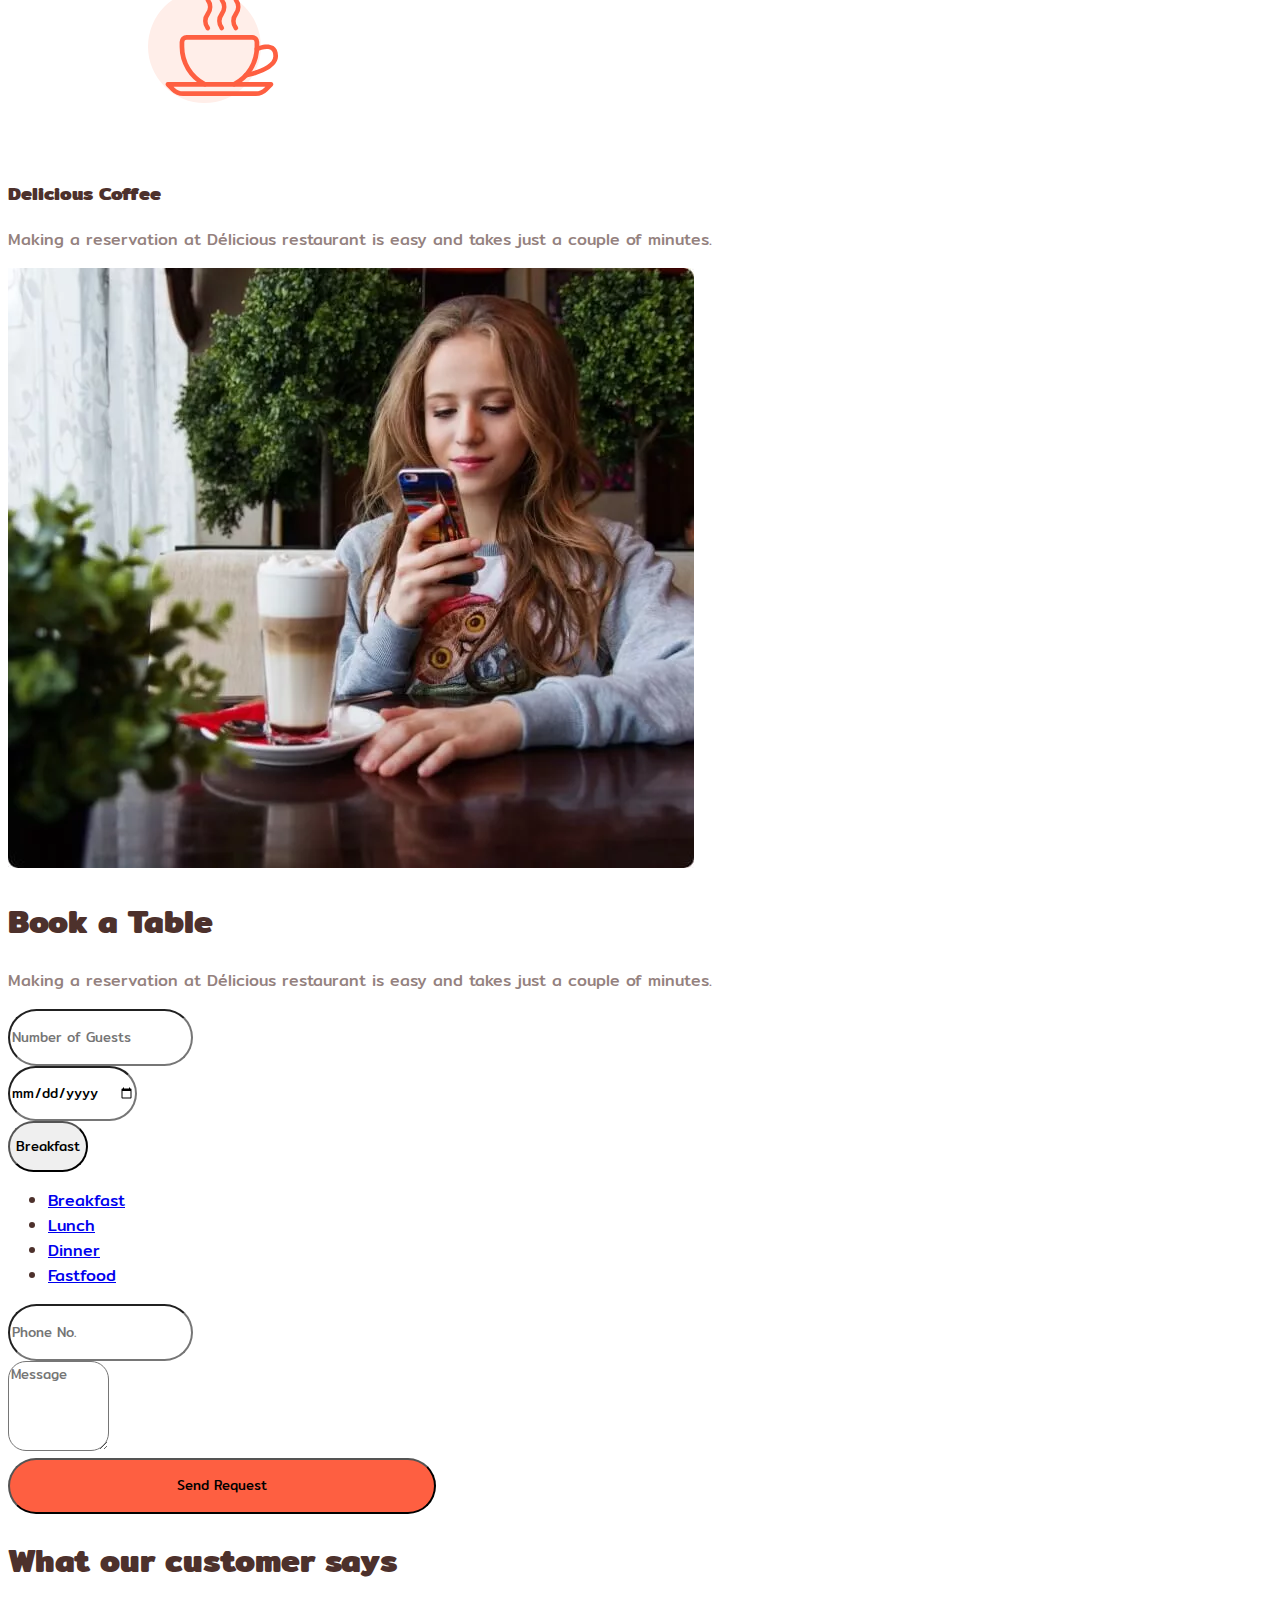
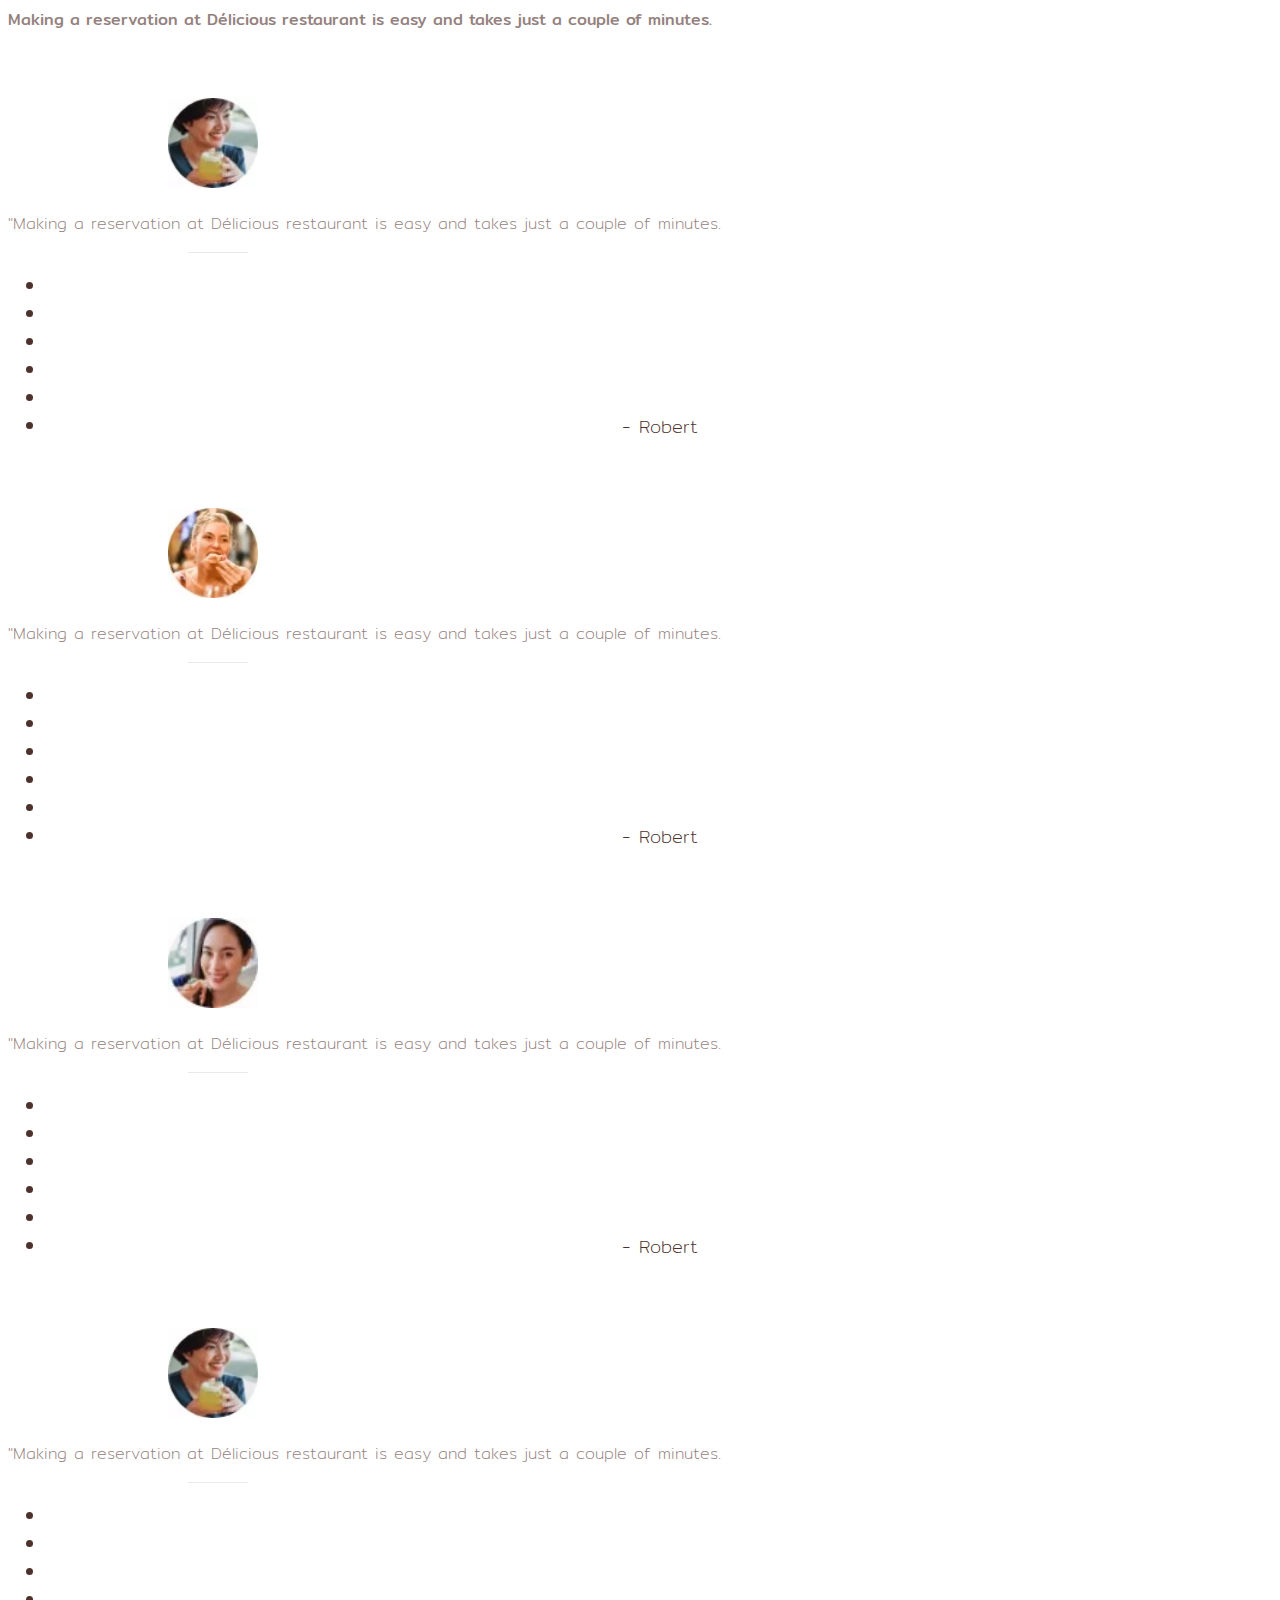
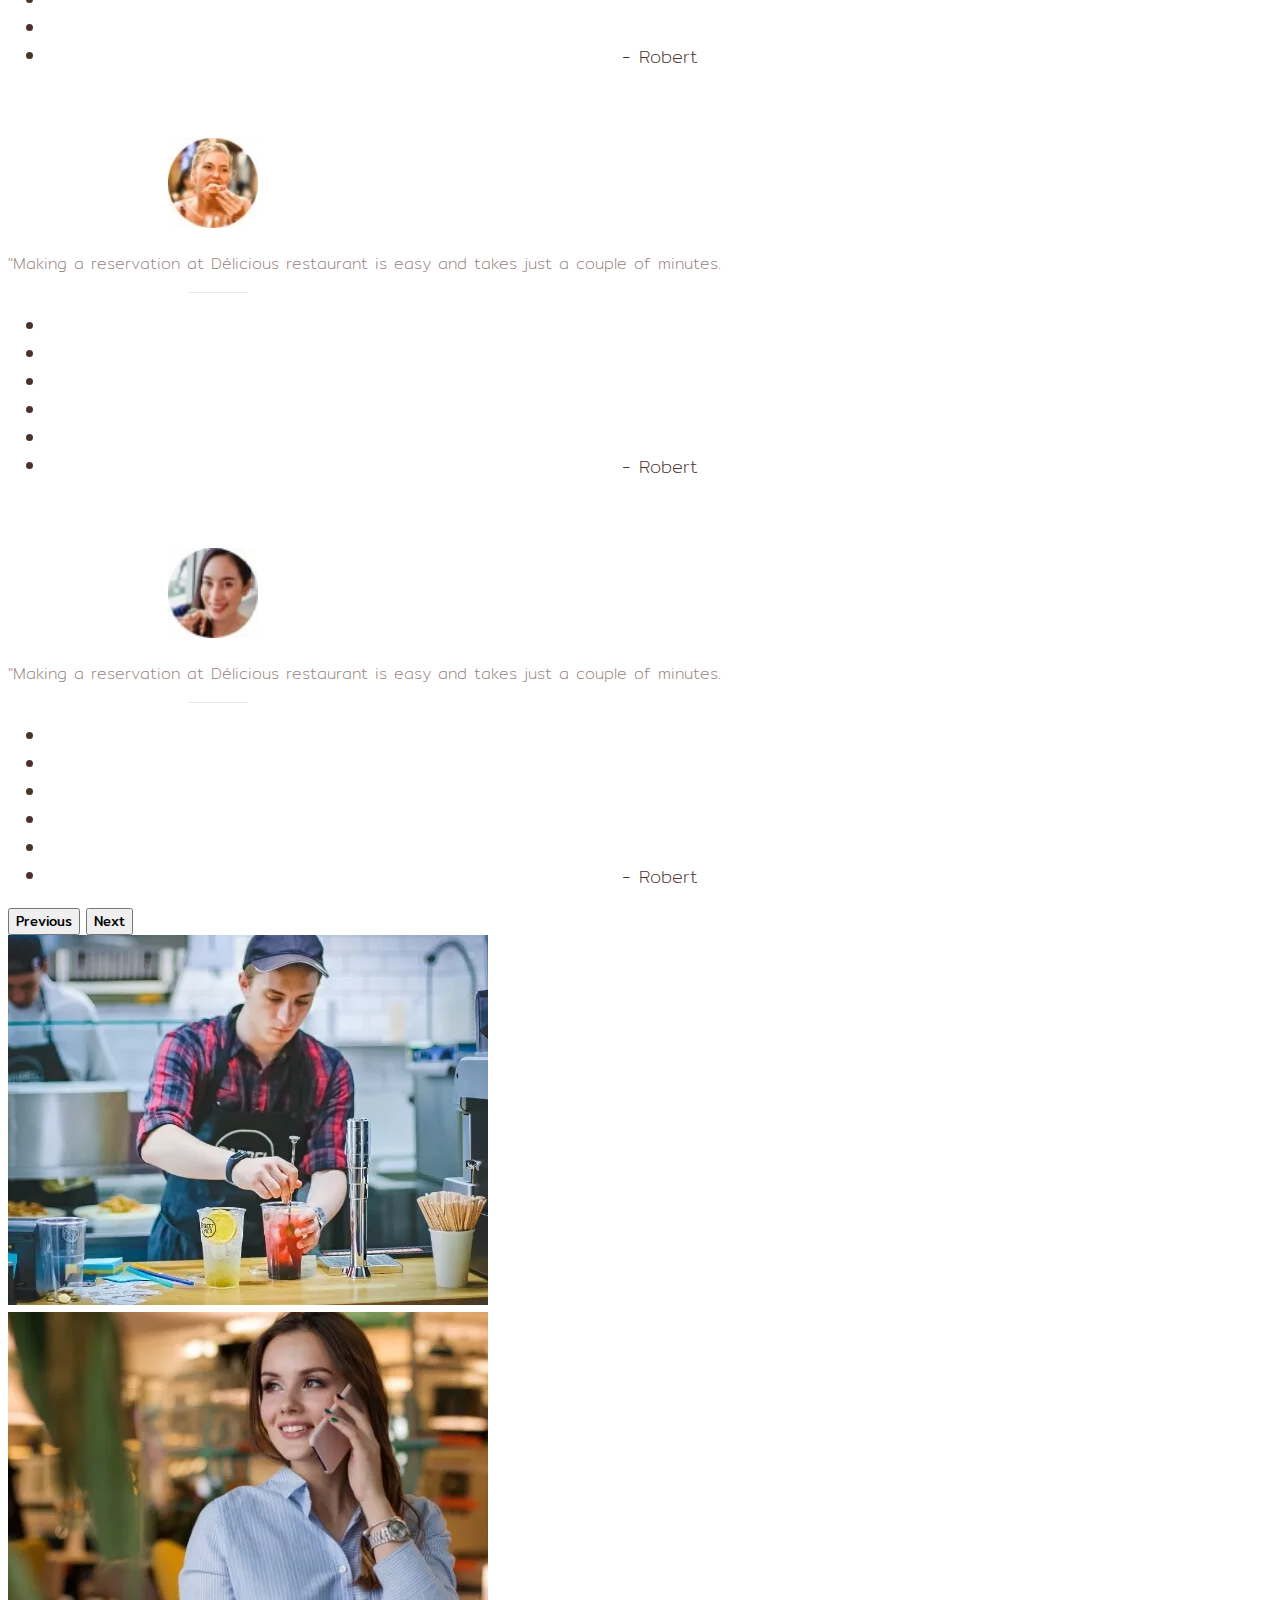
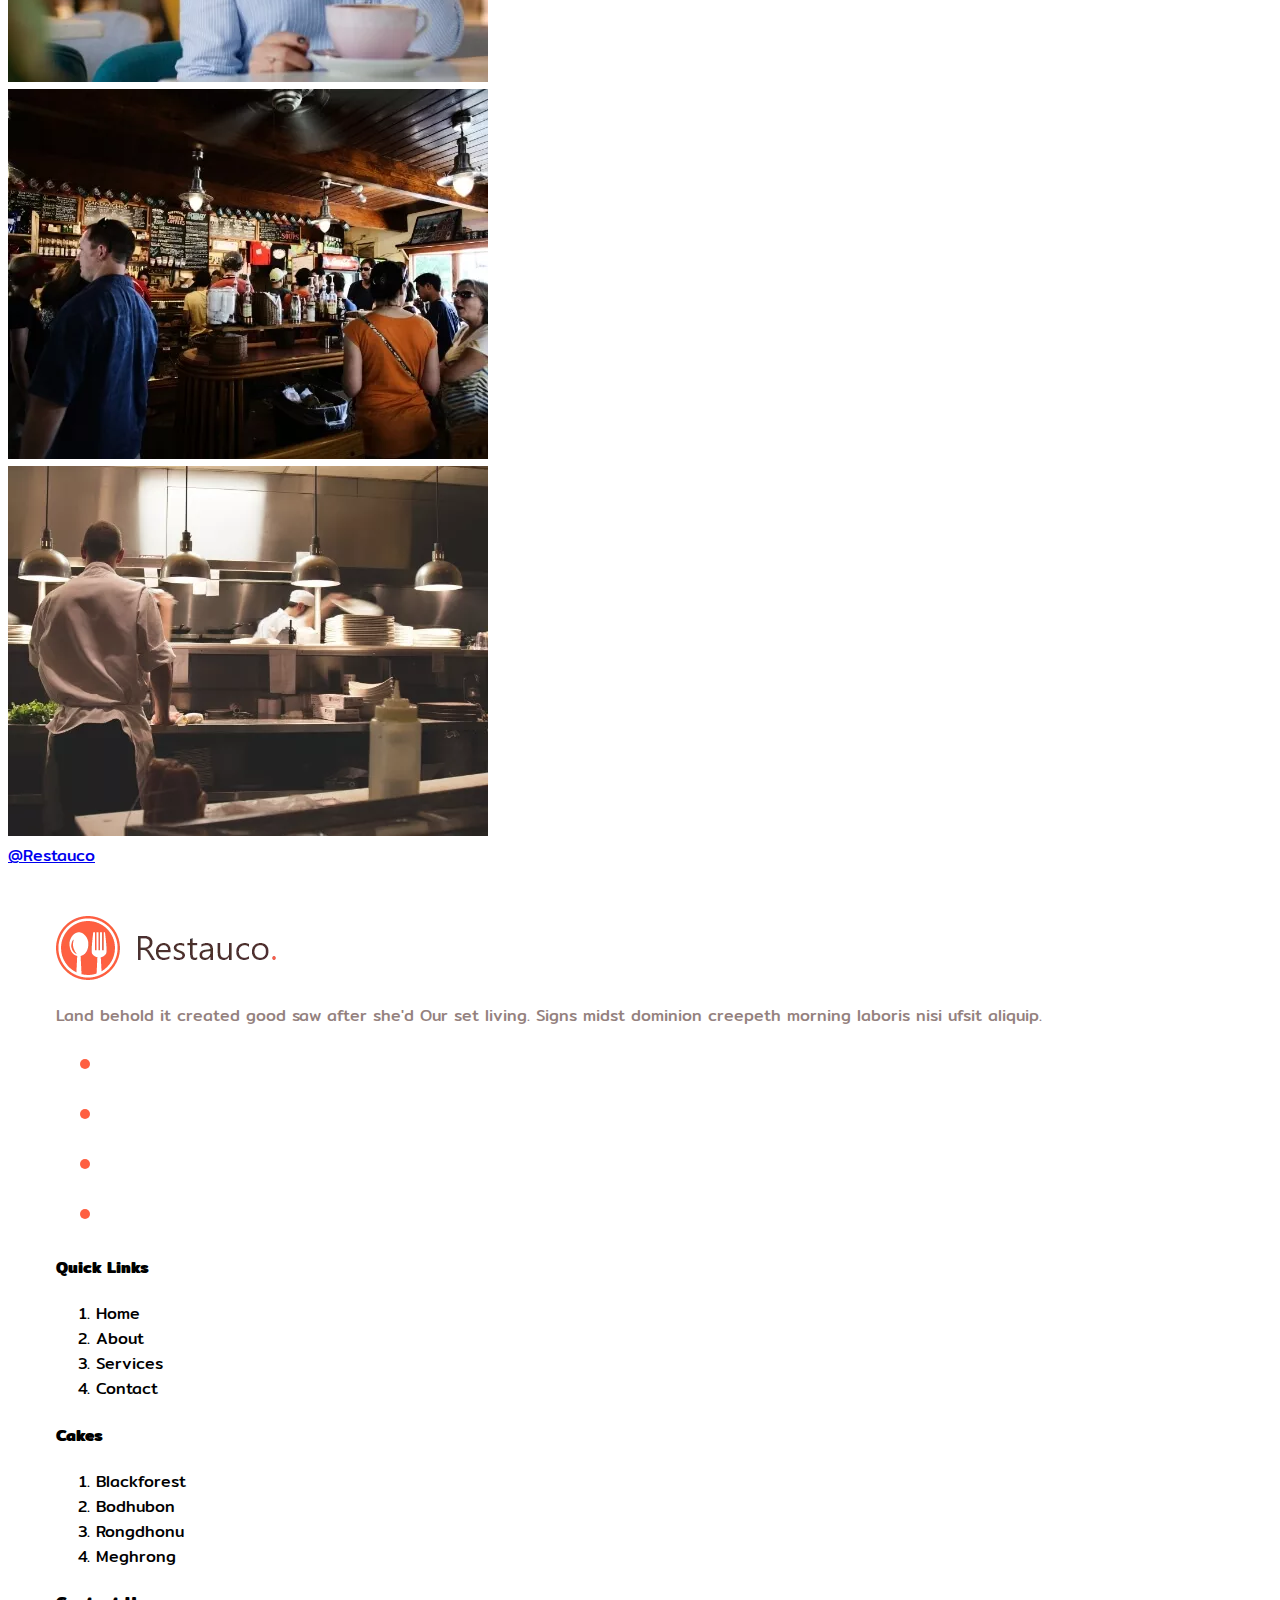
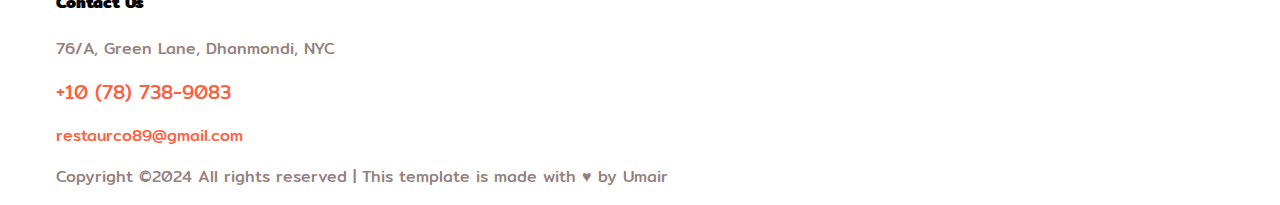
<file: about.html>
<!DOCTYPE html>
<html lang="en">
    <head>
        <meta charset="UTF-8" />
        <meta name="viewport" content="width=device-width, initial-scale=1.0" />
        <title>Restauco</title>
        <link
          href="https://cdn.jsdelivr.net/npm/bootstrap@5.0.2/dist/css/bootstrap.min.css"
          rel="stylesheet"
          integrity="sha384-EVSTQN3/azprG1Anm3QDgpJLIm9Nao0Yz1ztcQTwFspd3yD65VohhpuuCOmLASjC"
          crossorigin="anonymous"
        />
        <link rel="preconnect" href="https://fonts.googleapis.com" />
        <link rel="preconnect" href="https://fonts.gstatic.com" crossorigin />
        <link
          href="https://fonts.googleapis.com/css2?family=Mitr:wght@200;300;400;500;600;700&display=swap"
          rel="stylesheet"
        />
        <link
          rel="stylesheet"
          href="https://cdnjs.cloudflare.com/ajax/libs/font-awesome/6.6.0/css/all.min.css"
          integrity="sha512-Kc323vGBEqzTmouAECnVceyQqyqdsSiqLQISBL29aUW4U/M7pSPA/gEUZQqv1cwx4OnYxTxve5UMg5GT6L4JJg=="
          crossorigin="anonymous"
          referrerpolicy="no-referrer"
        />
        <link rel="stylesheet" href="style.css" />
        <link rel="stylesheet" href="about.css">
      </head>
<body>
    <section class="section-1">
        <nav class="navbar navbar-expand-lg navbar-light">
          <div class="container-fluid left-content d-flex align-items-center">
            <a class="navbar-brand" href="#"
              ><img src="images/logo.png.webp" alt=""
            /></a>
            <button
              class="navbar-toggler"
              type="button"
              data-bs-toggle="collapse"
              data-bs-target="#navbarNavAltMarkup"
              aria-controls="navbarNavAltMarkup"
              aria-expanded="false"
              aria-label="Toggle navigation"
            >
              <span class="navbar-toggler-icon"></span>
            </button>
            <div class="collapse navbar-collapse" id="navbarNavAltMarkup">
              <div class="navbar-nav fw-bolder">
                <a class="nav-link" aria-current="page" href="index.html">Home</a>
                <a class="nav-link" href="menu.html">Menu</a>
                <a class="nav-link" href="about.html">About</a>
                <a class="nav-link" href="contact.html">Contact</a>
              </div>
            </div>
          </div>
          <div class="d-flex">
            <a href="" class="m-3 fs-6 py-1 text-danger nav-btn1 fw-bolder"
              >Book a Table</a
            >
            <a href="" class="btn btn-danger m-2 p-3 fs-6 rounded-pill nav-btn"
              ><i class="fas fa-phone mx-2"></i>+10 (78) 783 3674</a
            >
          </div>
        </nav>
        <div class="container-fluid">
          <div class="row">
            <div class="col-lg-6 my-5">
              <div class="sec-1-1">
                <h1 class="sec-1-h1">About Us
                </h1>
                <p class="fs-5 fw-normal">
                  Making a reservation at Délicious restaurant is easy and takes
                  just a couple of minutes.
                </p>
              </div>
              
            </div>
            <div class="col-lg-6">
              <img src="images/h1_hero1.jpg.webp" alt="" class="ms-1 img-1" />
            </div>
          </div>
          
        </div>
      </section>

      <section class="section-2 mt-5">
        <div class="container mt-5">
          <h1 class="text-center">Best way to eat healthy food</h1>
          <p class="text-center fs-5">
            Making a reservation at Délicious restaurant is easy and takes just a
            couple of minutes.
          </p>
  
          <div class="row mt-5 mb-5">
            <div class="col-lg-4 col-md-6 col-sm-6">
              <div class="card h-100">
                <img
                  src="images/services1.svg"
                  class="card-img-top services-img"
                  alt="..."
                />
                <div class="card-body text-center">
                  <h3 class="card-title">Healthy Meal</h3>
                  <p class="card-text fs-6 p-4">
                    Making a reservation at Délicious restaurant is easy and takes
                    just a couple of minutes.
                  </p>
                </div>
              </div>
            </div>
            <div class="col-lg-4 col-md-6 col-sm-6">
              <div class="card h-100">
                <img
                  src="images/services2.svg"
                  class="card-img-top services-img"
                  alt="..."
                />
                <div class="card-body text-center">
                  <h3 class="card-title">Fast Food</h3>
                  <p class="card-text fs-6 p-4">
                    Making a reservation at Délicious restaurant is easy and takes
                    just a couple of minutes.
                  </p>
                </div>
              </div>
            </div>
            <div class="col-lg-4 col-md-6 col-sm-6">
              <div class="card h-100">
                <img
                  src="images/services3.svg"
                  class="card-img-top services-img"
                  alt="..."
                />
                <div class="card-body text-center">
                  <h3 class="card-title">Delicious Coffee</h3>
                  <p class="card-text fs-6 p-4">
                    Making a reservation at Délicious restaurant is easy and takes
                    just a couple of minutes.
                  </p>
                </div>
              </div>
            </div>
          </div>
        </div>
      </section>


      <section class="section-4">
        <div class="container mt-5">
          <div class="row">
            <div class="col-lg-8 mt-5">
              <img src="images/woner.jpg.webp" alt="" />
            </div>
            <div class="col-lg-4 mt-5">
              <div>
                <h1 class="fs-1">Book a Table</h1>
                <p>
                  Making a reservation at Délicious restaurant is easy and takes
                  just a couple of minutes.
                </p>
              </div>
              <form class="row g-3">
                <div class="input-group mb-3">
                  <input
                    type="text"
                    class="form-control contact"
                    placeholder="Number of Guests"
                    aria-label="Sizing example input"
                    aria-describedby="inputGroup-sizing-default"
                  />
                </div>
  
                <div class="col-lg-6">
                  <input
                    type="date"
                    class="form-control contact"
                    id="inputAddress"
                    placeholder="Date"
                  />
                </div>
                <div class="col-lg-6">
                  <div class="input-group mb-3">
                    <button
                      class="btn border dropdown-toggle w-100 ms-5 contact"
                      type="button"
                      data-bs-toggle="dropdown"
                      aria-expanded="false"
                    >
                      Breakfast
                    </button>
                    <ul class="dropdown-menu">
                      <li>
                        <a class="dropdown-item" href="#" selected>Breakfast</a>
                      </li>
                      <li><a class="dropdown-item" href="#">Lunch</a></li>
                      <li><a class="dropdown-item" href="#">Dinner</a></li>
                      <li><a class="dropdown-item" href="#">Fastfood</a></li>
                    </ul>
                  </div>
                </div>
                <div class="col-lg-12">
                  <input
                    type="text"
                    class="form-control contact mb-3"
                    id="inputCity"
                    placeholder="Phone No."
                  />
                </div>
  
                <div class="col-lg-12">
                  <textarea
                    class="form-control contact-textarea mb-3"
                    cols="10"
                    rows="4"
                    id="inputZip"
                    placeholder="Message"
                  ></textarea>
                </div>
                <div class="col-12">
                  <button
                    type="submit"
                    class="btn btn-danger contact-btn contact"
                  >
                    Send Request
                  </button>
                </div>
              </form>
            </div>
          </div>
        </div>
      </section>
  
      <section class="section-5">
        <div class="container mt-5">
          <h1 class="text-center">What our customer says</h1>
          <p class="text-center fs-5">
            Making a reservation at Délicious restaurant is easy and takes just a
            couple of minutes.
          </p>
  
          <div
            id="cardCarousel"
            class="carousel slide mt-5"
            data-bs-ride="carousel"
            data-bs-interval="2000"
          >
            <div class="carousel-inner">
              <div class="carousel-item active">
                <div class="container mt-2">
                  <div class="row mt-5 mb-5">
                    <div class="col-lg-4 col-md-6 col-sm-6">
                      <div class="card h-100 rounded-3">
                        <img
                          src="images/customer1.jpg.webp"
                          class="card-img-top review-img"
                          alt="..."
                        />
                        <div class="card-body text-center">
                          <p class="card-text fs-6 p-4 customer-p">
                            "Making a reservation at Délicious restaurant is easy
                            and takes just a couple of minutes.
                          </p>
                        </div>
                        <div class="customer-break"></div>
                        <ul class="list-inline customer-review">
                          <li class="list-inline-item mb-3">
                            <i
                              class="fa-solid fa-star"
                              style="color: #fe5f41"
                            ></i>
                          </li>
                          <li class="list-inline-item">
                            <i
                              class="fa-solid fa-star"
                              style="color: #fe5f41"
                            ></i>
                          </li>
                          <li class="list-inline-item">
                            <i
                              class="fa-solid fa-star"
                              style="color: #fe5f41"
                            ></i>
                          </li>
                          <li class="list-inline-item">
                            <i
                              class="fa-solid fa-star"
                              style="color: #fe5f41"
                            ></i>
                          </li>
                          <li class="list-inline-item">
                            <i
                              class="fa-solid fa-star"
                              style="color: #fe5f41"
                            ></i>
                          </li>
                          <li class="list-inline-item text-dark">- Robert</li>
                        </ul>
                      </div>
                    </div>
                    <div class="col-lg-4 col-md-6 col-sm-6">
                      <div class="card h-100 rounded-3">
                        <img
                          src="images/customer2.jpg.webp"
                          class="card-img-top review-img"
                          alt="..."
                        />
                        <div class="card-body text-center">
                          <p class="card-text fs-6 p-4 customer-p">
                            "Making a reservation at Délicious restaurant is easy
                            and takes just a couple of minutes.
                          </p>
                        </div>
                        <div class="customer-break"></div>
                        <ul class="list-inline customer-review">
                          <li class="list-inline-item mb-3">
                            <i
                              class="fa-solid fa-star"
                              style="color: #fe5f41"
                            ></i>
                          </li>
                          <li class="list-inline-item">
                            <i
                              class="fa-solid fa-star"
                              style="color: #fe5f41"
                            ></i>
                          </li>
                          <li class="list-inline-item">
                            <i
                              class="fa-solid fa-star"
                              style="color: #fe5f41"
                            ></i>
                          </li>
                          <li class="list-inline-item">
                            <i
                              class="fa-solid fa-star"
                              style="color: #fe5f41"
                            ></i>
                          </li>
                          <li class="list-inline-item">
                            <i
                              class="fa-solid fa-star"
                              style="color: #fe5f41"
                            ></i>
                          </li>
                          <li class="list-inline-item text-dark">- Robert</li>
                        </ul>
                      </div>
                    </div>
                    <div class="col-lg-4 col-md-6 col-sm-6">
                      <div class="card h-100 rounded-3">
                        <img
                          src="images/customer3.jpg.webp"
                          class="card-img-top review-img"
                          alt="..."
                        />
                        <div class="card-body text-center">
                          <p class="card-text fs-6 p-4 customer-p">
                            "Making a reservation at Délicious restaurant is easy
                            and takes just a couple of minutes.
                          </p>
                        </div>
                        <div class="customer-break"></div>
                        <ul class="list-inline customer-review">
                          <li class="list-inline-item mb-3">
                            <i
                              class="fa-solid fa-star"
                              style="color: #fe5f41"
                            ></i>
                          </li>
                          <li class="list-inline-item">
                            <i
                              class="fa-solid fa-star"
                              style="color: #fe5f41"
                            ></i>
                          </li>
                          <li class="list-inline-item">
                            <i
                              class="fa-solid fa-star"
                              style="color: #fe5f41"
                            ></i>
                          </li>
                          <li class="list-inline-item">
                            <i
                              class="fa-solid fa-star"
                              style="color: #fe5f41"
                            ></i>
                          </li>
                          <li class="list-inline-item">
                            <i
                              class="fa-solid fa-star"
                              style="color: #fe5f41"
                            ></i>
                          </li>
                          <li class="list-inline-item text-dark">- Robert</li>
                        </ul>
                      </div>
                    </div>
                  </div>
                </div>
              </div>
              <div class="carousel-item ">
                <div class="container mt-2">
                  <div class="row mt-5 mb-5">
                    <div class="col-lg-4 col-md-6 col-sm-6">
                      <div class="card h-100 rounded-3">
                        <img
                          src="images/customer1.jpg.webp"
                          class="card-img-top review-img"
                          alt="..."
                        />
                        <div class="card-body text-center">
                          <p class="card-text fs-6 p-4 customer-p">
                            "Making a reservation at Délicious restaurant is easy
                            and takes just a couple of minutes.
                          </p>
                        </div>
                        <div class="customer-break"></div>
                        <ul class="list-inline customer-review">
                          <li class="list-inline-item mb-3">
                            <i
                              class="fa-solid fa-star"
                              style="color: #fe5f41"
                            ></i>
                          </li>
                          <li class="list-inline-item">
                            <i
                              class="fa-solid fa-star"
                              style="color: #fe5f41"
                            ></i>
                          </li>
                          <li class="list-inline-item">
                            <i
                              class="fa-solid fa-star"
                              style="color: #fe5f41"
                            ></i>
                          </li>
                          <li class="list-inline-item">
                            <i
                              class="fa-solid fa-star"
                              style="color: #fe5f41"
                            ></i>
                          </li>
                          <li class="list-inline-item">
                            <i
                              class="fa-solid fa-star"
                              style="color: #fe5f41"
                            ></i>
                          </li>
                          <li class="list-inline-item text-dark">- Robert</li>
                        </ul>
                      </div>
                    </div>
                    <div class="col-lg-4 col-md-6 col-sm-6">
                      <div class="card h-100 rounded-3">
                        <img
                          src="images/customer2.jpg.webp"
                          class="card-img-top review-img"
                          alt="..."
                        />
                        <div class="card-body text-center">
                          <p class="card-text fs-6 p-4 customer-p">
                            "Making a reservation at Délicious restaurant is easy
                            and takes just a couple of minutes.
                          </p>
                        </div>
                        <div class="customer-break"></div>
                        <ul class="list-inline customer-review">
                          <li class="list-inline-item mb-3">
                            <i
                              class="fa-solid fa-star"
                              style="color: #fe5f41"
                            ></i>
                          </li>
                          <li class="list-inline-item">
                            <i
                              class="fa-solid fa-star"
                              style="color: #fe5f41"
                            ></i>
                          </li>
                          <li class="list-inline-item">
                            <i
                              class="fa-solid fa-star"
                              style="color: #fe5f41"
                            ></i>
                          </li>
                          <li class="list-inline-item">
                            <i
                              class="fa-solid fa-star"
                              style="color: #fe5f41"
                            ></i>
                          </li>
                          <li class="list-inline-item">
                            <i
                              class="fa-solid fa-star"
                              style="color: #fe5f41"
                            ></i>
                          </li>
                          <li class="list-inline-item text-dark">- Robert</li>
                        </ul>
                      </div>
                    </div>
                    <div class="col-lg-4 col-md-6 col-sm-6">
                      <div class="card h-100 rounded-3">
                        <img
                          src="images/customer3.jpg.webp"
                          class="card-img-top review-img"
                          alt="..."
                        />
                        <div class="card-body text-center">
                          <p class="card-text fs-6 p-4 customer-p">
                            "Making a reservation at Délicious restaurant is easy
                            and takes just a couple of minutes.
                          </p>
                        </div>
                        <div class="customer-break"></div>
                        <ul class="list-inline customer-review">
                          <li class="list-inline-item mb-3">
                            <i
                              class="fa-solid fa-star"
                              style="color: #fe5f41"
                            ></i>
                          </li>
                          <li class="list-inline-item">
                            <i
                              class="fa-solid fa-star"
                              style="color: #fe5f41"
                            ></i>
                          </li>
                          <li class="list-inline-item">
                            <i
                              class="fa-solid fa-star"
                              style="color: #fe5f41"
                            ></i>
                          </li>
                          <li class="list-inline-item">
                            <i
                              class="fa-solid fa-star"
                              style="color: #fe5f41"
                            ></i>
                          </li>
                          <li class="list-inline-item">
                            <i
                              class="fa-solid fa-star"
                              style="color: #fe5f41"
                            ></i>
                          </li>
                          <li class="list-inline-item text-dark">- Robert</li>
                        </ul>
                      </div>
                    </div>
                  </div>
                </div>
              </div>
            </div>
            <button class="carousel-control-prev" type="button" data-bs-target="#cardCarousel" data-bs-slide="prev">
              <span class="carousel-control-prev-icon" aria-hidden="true"></span>
              <span class="visually-hidden">Previous</span>
            </button>
            <button class="carousel-control-next" type="button" data-bs-target="#cardCarousel" data-bs-slide="next">
              <span class="carousel-control-next-icon" aria-hidden="true"></span>
              <span class="visually-hidden">Next</span>
            </button>
          </div>
        </div>
      </section>


      <section class="section-6 mt-5">
        <div class="container-fluid">
            <div class="row no-gutters">
              <div class="col-lg-3 sec-6-imgs"><img src="/images/instra1.jpg" alt="" class="img-fluid"></div>
              <div class="col-lg-3 sec-6-imgs"><img src="/images/instra2.jpg" alt="" class="img-fluid"></div>
                      
              <div class="col-lg-3 sec-6-imgs"><img src="/images/instra3.jpg" alt="" class="img-fluid"></div>
              <div class="col-lg-3 sec-6-imgs"><img src="/images/instra4.jpg" alt="" class="img-fluid"></div>
            </div>
            <div class="insta"><a href="#" class="btn btn-light rounded-pill text-danger fs-5 position-absolute insta-btn">
              <i class="fa-brands fa-instagram"></i> @Restauco
            </a>
            </div>
        </div>
      </div>
      </section>
  
  
      <footer>
        <div class="container-fluid">
          <div class="row  ">
            <div class="col-lg-3">
              <img src="/images/logo.png.webp" alt="" class="mb-4">
              <p>Land behold it created good saw after she'd Our set living. Signs midst dominion creepeth morning laboris nisi ufsit aliquip.</p>
                <ul class="d-flex list-unstyled p-0">
                  <li class="icons-li"><i class="fa-brands fa-twitter"></i></li>
                  <li class="icons-li"><i class="fa-brands fa-facebook"></i></li>
                  <li class="icons-li"><i class="fa-brands fa-linkedin"></i></li>
                  <li class="icons-li"><i class="fa-brands fa-square-pinterest"></i></li>
                </ul>
            </div>
            <div class="col-lg-3">
              <h4 class="mb-4 ">Quick Links</h4>
              <ol class="list-unstyled">
                <li class="m-2">Home</li>
                <li class="m-2">About</li>
                <li class="m-2">Services</li>
                <li class="m-2">Contact</li>
              </ol>
            </div>
            <div class="col-lg-3">
              <h4 class="mb-4">Cakes</h4>
              <ol class="list-unstyled">
                <li class="m-2">Blackforest</li>
                <li class="m-2">Bodhubon</li>
                <li class="m-2">Rongdhonu</li>
                <li class="m-2">Meghrong</li>
              </ol>
            </div>
            <div class="col-lg-3">
              <h4 class="mb-4">Contact Us</h4>
              <p>76/A, Green Lane, Dhanmondi, NYC</p>
              <big style="color: #fe5f41;" class="fs-4">+10 (78) 738-9083</big>
              <p style="color: #fe5f41;">restaurco89@gmail.com</p>
            </div>
          </div>
        </div>
      <p class="text-center">Copyright &copy;2024 All rights reserved | This template is made with &hearts; by Umair </p>
    </footer>
    <script
    src="https://cdn.jsdelivr.net/npm/bootstrap@5.0.2/dist/js/bootstrap.bundle.min.js"
    integrity="sha384-MrcW6ZMFYlzcLA8Nl+NtUVF0sA7MsXsP1UyJoMp4YLEuNSfAP+JcXn/tWtIaxVXM"
    crossorigin="anonymous"
  ></script>
    </body>
</html>
</file>
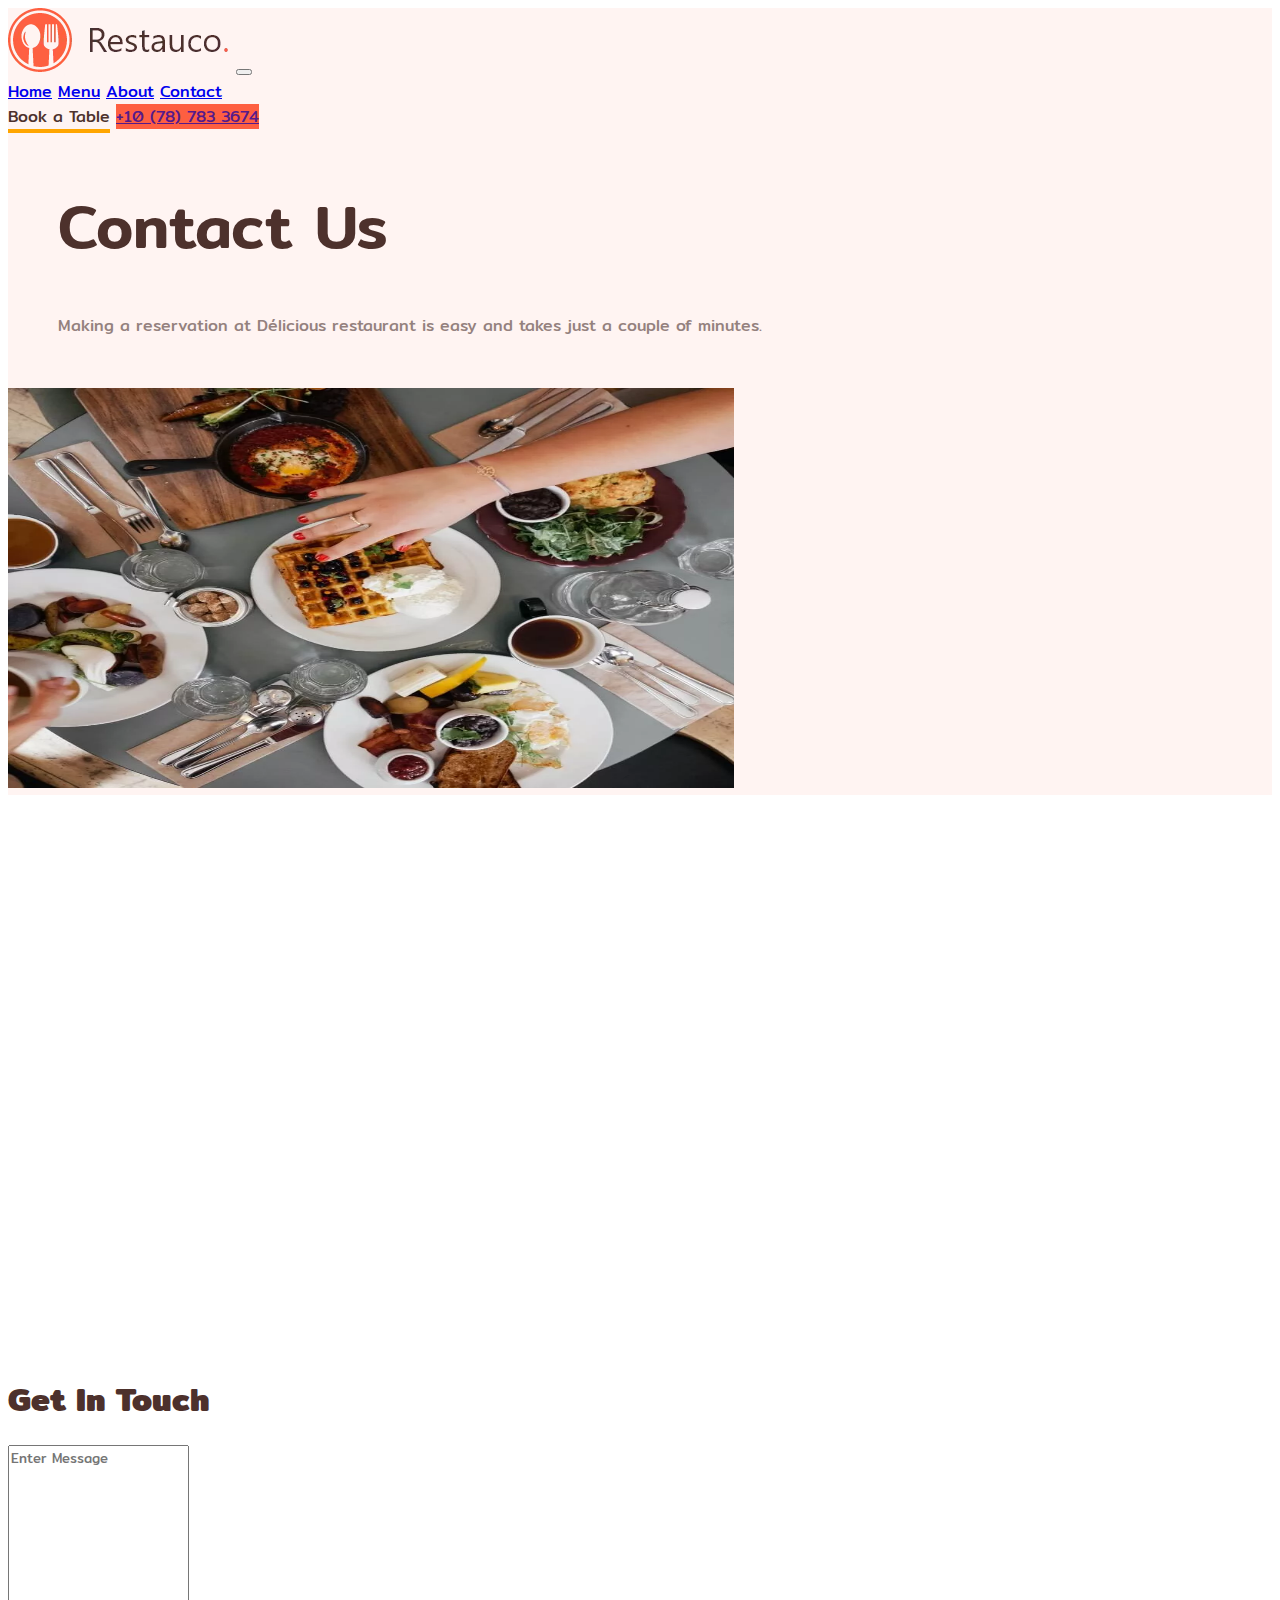
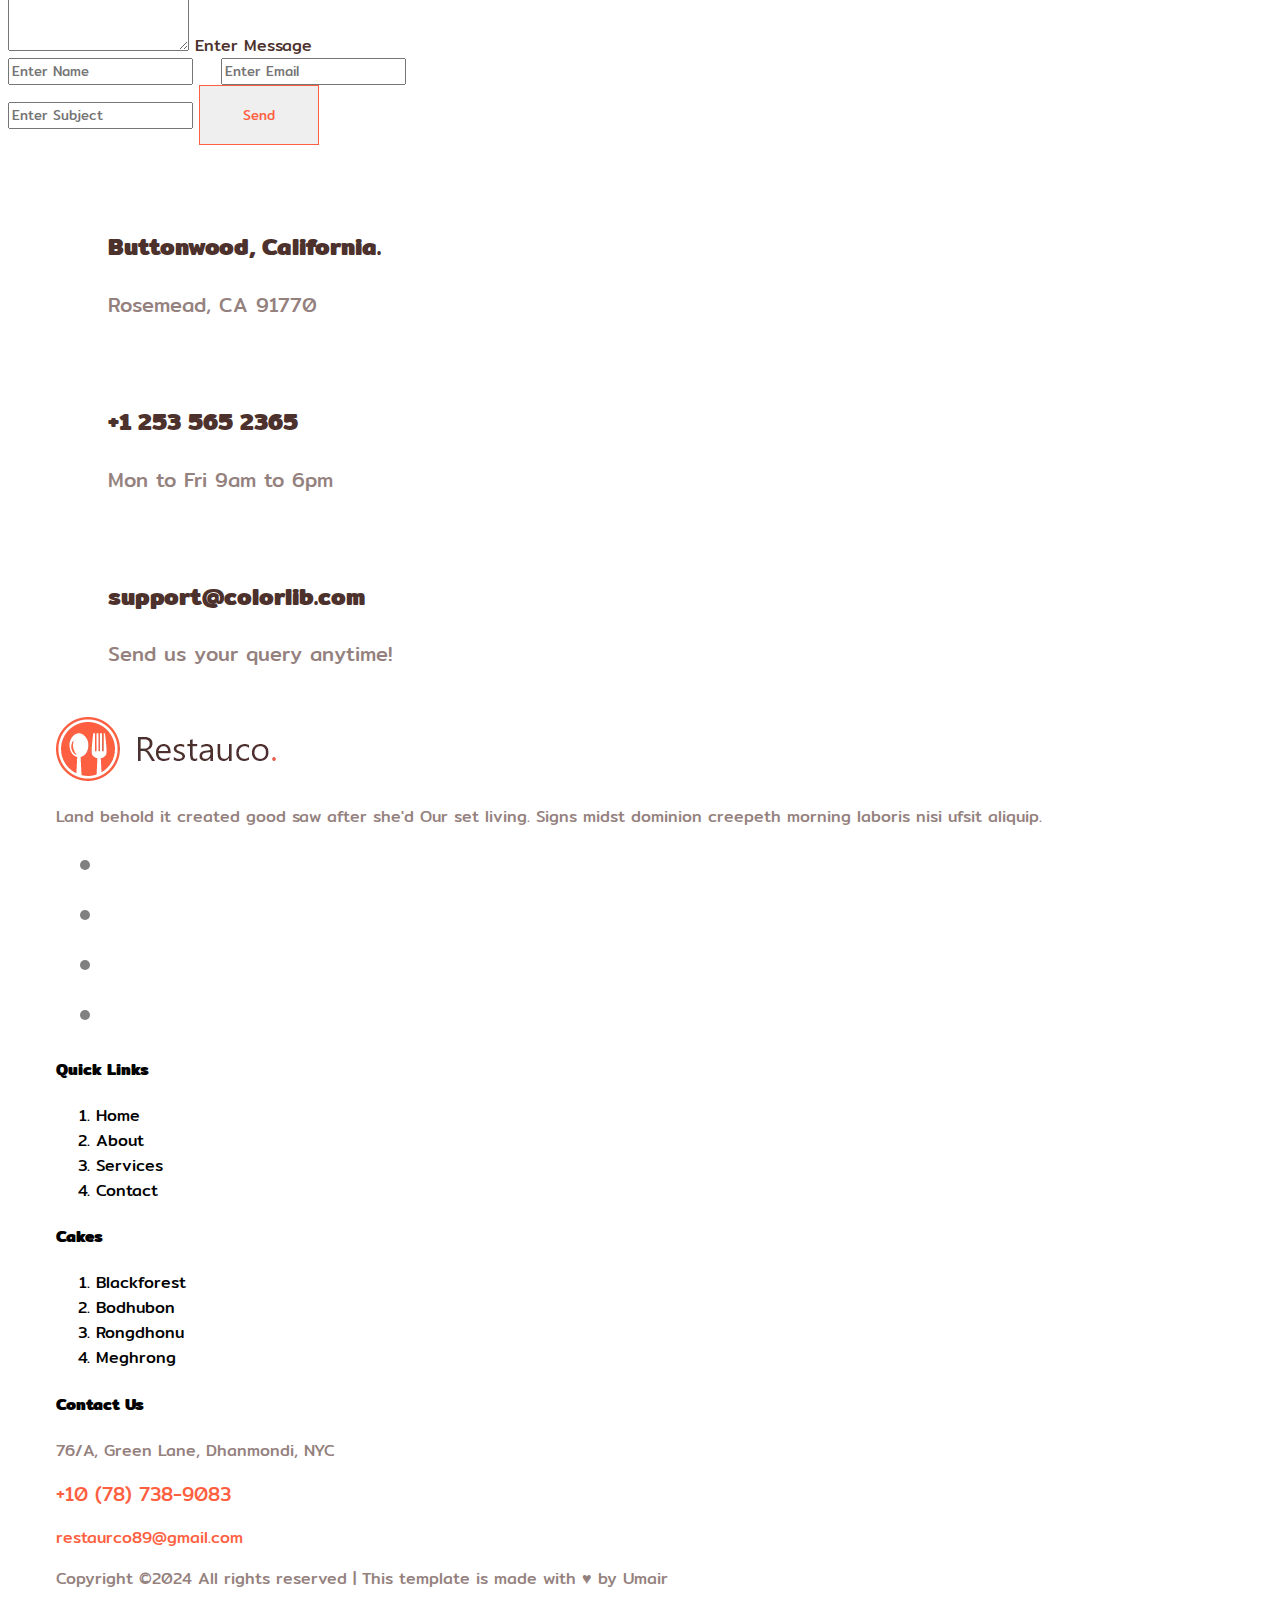
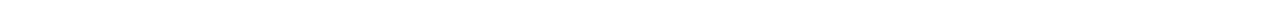
<file: contact.html>
<!DOCTYPE html>
<html lang="en">
    <head>
        <meta charset="UTF-8" />
        <meta name="viewport" content="width=device-width, initial-scale=1.0" />
        <title>Restauco</title>
        <link
          href="https://cdn.jsdelivr.net/npm/bootstrap@5.0.2/dist/css/bootstrap.min.css"
          rel="stylesheet"
          integrity="sha384-EVSTQN3/azprG1Anm3QDgpJLIm9Nao0Yz1ztcQTwFspd3yD65VohhpuuCOmLASjC"
          crossorigin="anonymous"
        />
        <link rel="preconnect" href="https://fonts.googleapis.com" />
        <link rel="preconnect" href="https://fonts.gstatic.com" crossorigin />
        <link
          href="https://fonts.googleapis.com/css2?family=Mitr:wght@200;300;400;500;600;700&display=swap"
          rel="stylesheet"
        />
        <link
          rel="stylesheet"
          href="https://cdnjs.cloudflare.com/ajax/libs/font-awesome/6.6.0/css/all.min.css"
          integrity="sha512-Kc323vGBEqzTmouAECnVceyQqyqdsSiqLQISBL29aUW4U/M7pSPA/gEUZQqv1cwx4OnYxTxve5UMg5GT6L4JJg=="
          crossorigin="anonymous"
          referrerpolicy="no-referrer"
        />
        <link rel="stylesheet" href="style.css" />
        <link rel="stylesheet" href="menu.css">
        <link rel="stylesheet" href="contact.css">
      </head>
<body>
    <section class="section-1">
        <nav class="navbar navbar-expand-lg navbar-light">
          <div class="container-fluid left-content d-flex align-items-center">
            <a class="navbar-brand" href="#"
              ><img src="images/logo.png.webp" alt=""
            /></a>
            <button
              class="navbar-toggler"
              type="button"
              data-bs-toggle="collapse"
              data-bs-target="#navbarNavAltMarkup"
              aria-controls="navbarNavAltMarkup"
              aria-expanded="false"
              aria-label="Toggle navigation"
            >
              <span class="navbar-toggler-icon"></span>
            </button>
            <div class="collapse navbar-collapse" id="navbarNavAltMarkup">
              <div class="navbar-nav fw-bolder">
                <a class="nav-link" aria-current="page" href="index.html">Home</a>
                <a class="nav-link" href="menu.html">Menu</a>
                <a class="nav-link" href="about.html">About</a>
                <a class="nav-link" href="contact.html">Contact</a>
              </div>
            </div>
          </div>
          <div class="d-flex">
            <a href="" class="m-3 fs-6 py-1 text-danger nav-btn1 fw-bolder"
              >Book a Table</a
            >
            <a href="" class="btn btn-danger m-2 p-3 fs-6 rounded-pill nav-btn"
              ><i class="fas fa-phone mx-2"></i>+10 (78) 783 3674</a
            >
          </div>
        </nav>
        <div class="container-fluid">
          <div class="row">
            <div class="col-lg-6 my-5">
              <div class="sec-1-1">
                <h1 class="sec-1-h1">Contact Us</h1>
                <p class="fs-5 fw-normal">
                  Making a reservation at Délicious restaurant is easy and takes
                  just a couple of minutes.
                </p>
              </div>
              
            </div>
            <div class="col-lg-6">
              <img src="images/h1_hero1.jpg.webp" alt="" class="ms-1 img-1" />
            </div>
          </div>
          
        </div>
      </section>
  
      <section class="section-2 mt-5 mb-5">
        <div class="container">
          <div class="row">
            <div class="col-lg-12">
                <iframe src="https://www.google.com/maps/embed?pb=!1m18!1m12!1m3!1d19831.37856260622!2d5.05094872163619!3d47.34785054256464!2m3!1f0!2f0!3f0!3m2!1i1024!2i768!4f13.1!3m3!1m2!1s0x47ed621be4371fb3%3A0x83ebf7524da737d3!2srestauco!5e0!3m2!1sen!2sin!4v1731064052957!5m2!1sen!2sin" width="100%" height="550" style="border:0;" allowfullscreen="" loading="lazy" referrerpolicy="no-referrer-when-downgrade"></iframe>
            </div>
      </section>

      <section class="section-2 mt-5 mb-5">
        <div class="container">
          <div class="row ">
            <div class="col-lg-8">
                <h1 >Get In Touch</h1>
                <form>
                    <div class="form-floating">
                        <textarea class="form-control mb-5" placeholder="Enter Message" id="floatingTextarea2" style="height: 200px"></textarea>
                        <label for="floatingTextarea2">Enter Message</label>
                      </div>
                      <div class="input-group mb-3 me-5">
                        <input type="text" class="form-control" placeholder="Enter Name" aria-label="Enter Name">
                        <input type="email" class="form-control email" placeholder="Enter Email" aria-label="Enter Email">
                      </div>
                      <input type="text" class="form-control mb-5" placeholder="Enter Subject" aria-label="Enter Subject">
                    <button type="submit" class="btn send-btn">Send</button>
                  </form>
            </div> 
            <div class="col-lg-4">
                <div class="inner">
                    <div class="d-flex">
                    <i class="fa-solid fa-house me-4 icons-li"></i>
                    <div class="address">
                        <h3>Buttonwood, California.</h3>
                        <p>Rosemead, CA 91770</p>
                    </div>
                </div>
                <div class="d-flex">
                    <i class="fa-solid fa-tablet me-4 icons-li"></i>
                        <div class="address">
                        <h3>+1 253 565 2365</h3>
                        <p>Mon to Fri 9am to 6pm</p>
                    </div>
                </div>
                <div class="d-flex">
                    <i class="fa-regular fa-envelope me-4 icons-li"></i>
                    <div class="address">
                        <h3>support@colorlib.com</h3>
                        <p>Send us your query anytime!</p>
                    </div>
                </div>
                </div>
            </div> 
          </div>
        </div>
      </section>

      <footer>
        <div class="container-fluid">
          <div class="row  ">
            <div class="col-lg-3">
              <img src="/images/logo.png.webp" alt="" class="mb-4">
              <p>Land behold it created good saw after she'd Our set living. Signs midst dominion creepeth morning laboris nisi ufsit aliquip.</p>
                <ul class="d-flex list-unstyled p-0">
                  <li class="icons-li"><i class="fa-brands fa-twitter"></i></li>
                  <li class="icons-li"><i class="fa-brands fa-facebook"></i></li>
                  <li class="icons-li"><i class="fa-brands fa-linkedin"></i></li>
                  <li class="icons-li"><i class="fa-brands fa-square-pinterest"></i></li>
                </ul>
            </div>
            <div class="col-lg-3">
              <h4 class="mb-4 ">Quick Links</h4>
              <ol class="list-unstyled">
                <li class="m-2">Home</li>
                <li class="m-2">About</li>
                <li class="m-2">Services</li>
                <li class="m-2">Contact</li>
              </ol>
            </div>
            <div class="col-lg-3">
              <h4 class="mb-4">Cakes</h4>
              <ol class="list-unstyled">
                <li class="m-2">Blackforest</li>
                <li class="m-2">Bodhubon</li>
                <li class="m-2">Rongdhonu</li>
                <li class="m-2">Meghrong</li>
              </ol>
            </div>
            <div class="col-lg-3">
              <h4 class="mb-4">Contact Us</h4>
              <p>76/A, Green Lane, Dhanmondi, NYC</p>
              <big style="color: #fe5f41;" class="fs-4">+10 (78) 738-9083</big>
              <p style="color: #fe5f41;">restaurco89@gmail.com</p>
            </div>
          </div>
        </div>
      <p class="text-center">Copyright &copy;2024 All rights reserved | This template is made with &hearts; by Umair </p>
    </footer>
    <script
    src="https://cdn.jsdelivr.net/npm/bootstrap@5.0.2/dist/js/bootstrap.bundle.min.js"
    integrity="sha384-MrcW6ZMFYlzcLA8Nl+NtUVF0sA7MsXsP1UyJoMp4YLEuNSfAP+JcXn/tWtIaxVXM"
    crossorigin="anonymous"
  ></script>
    </body>
</html>
</file>
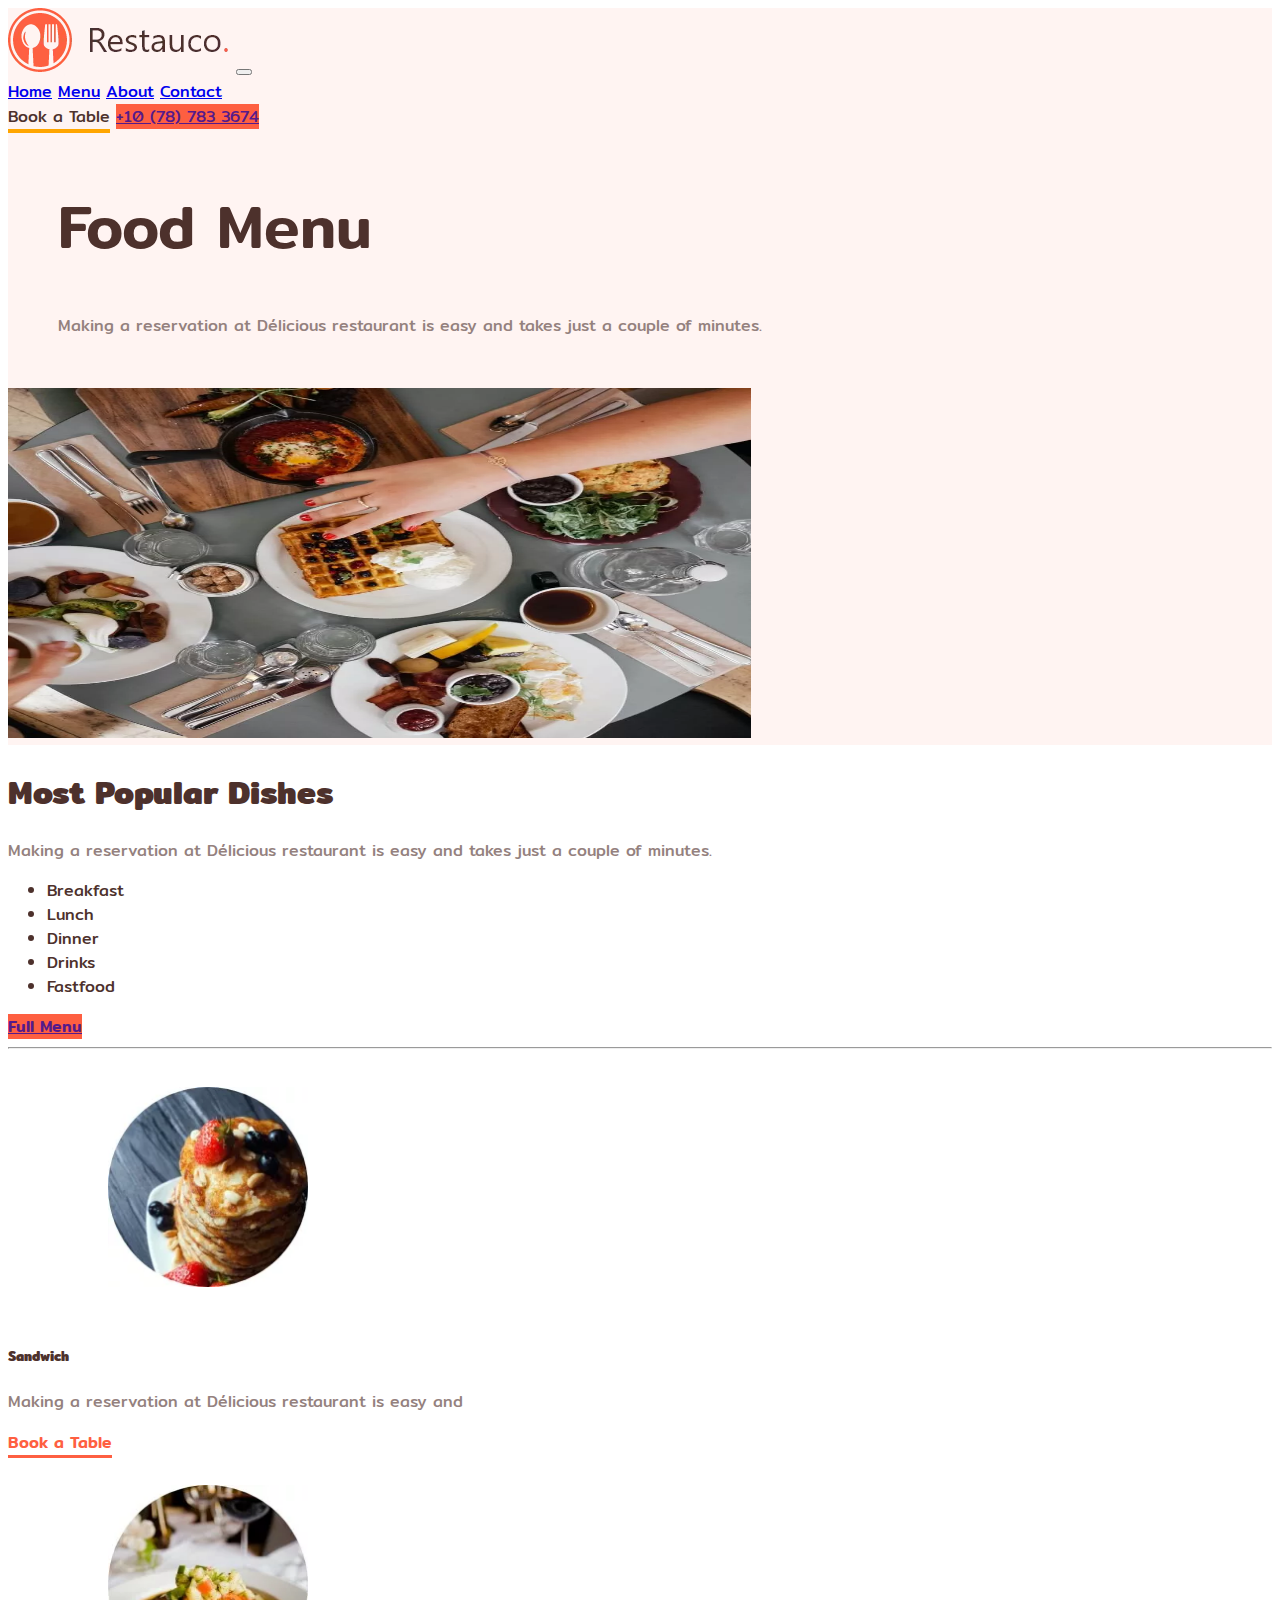
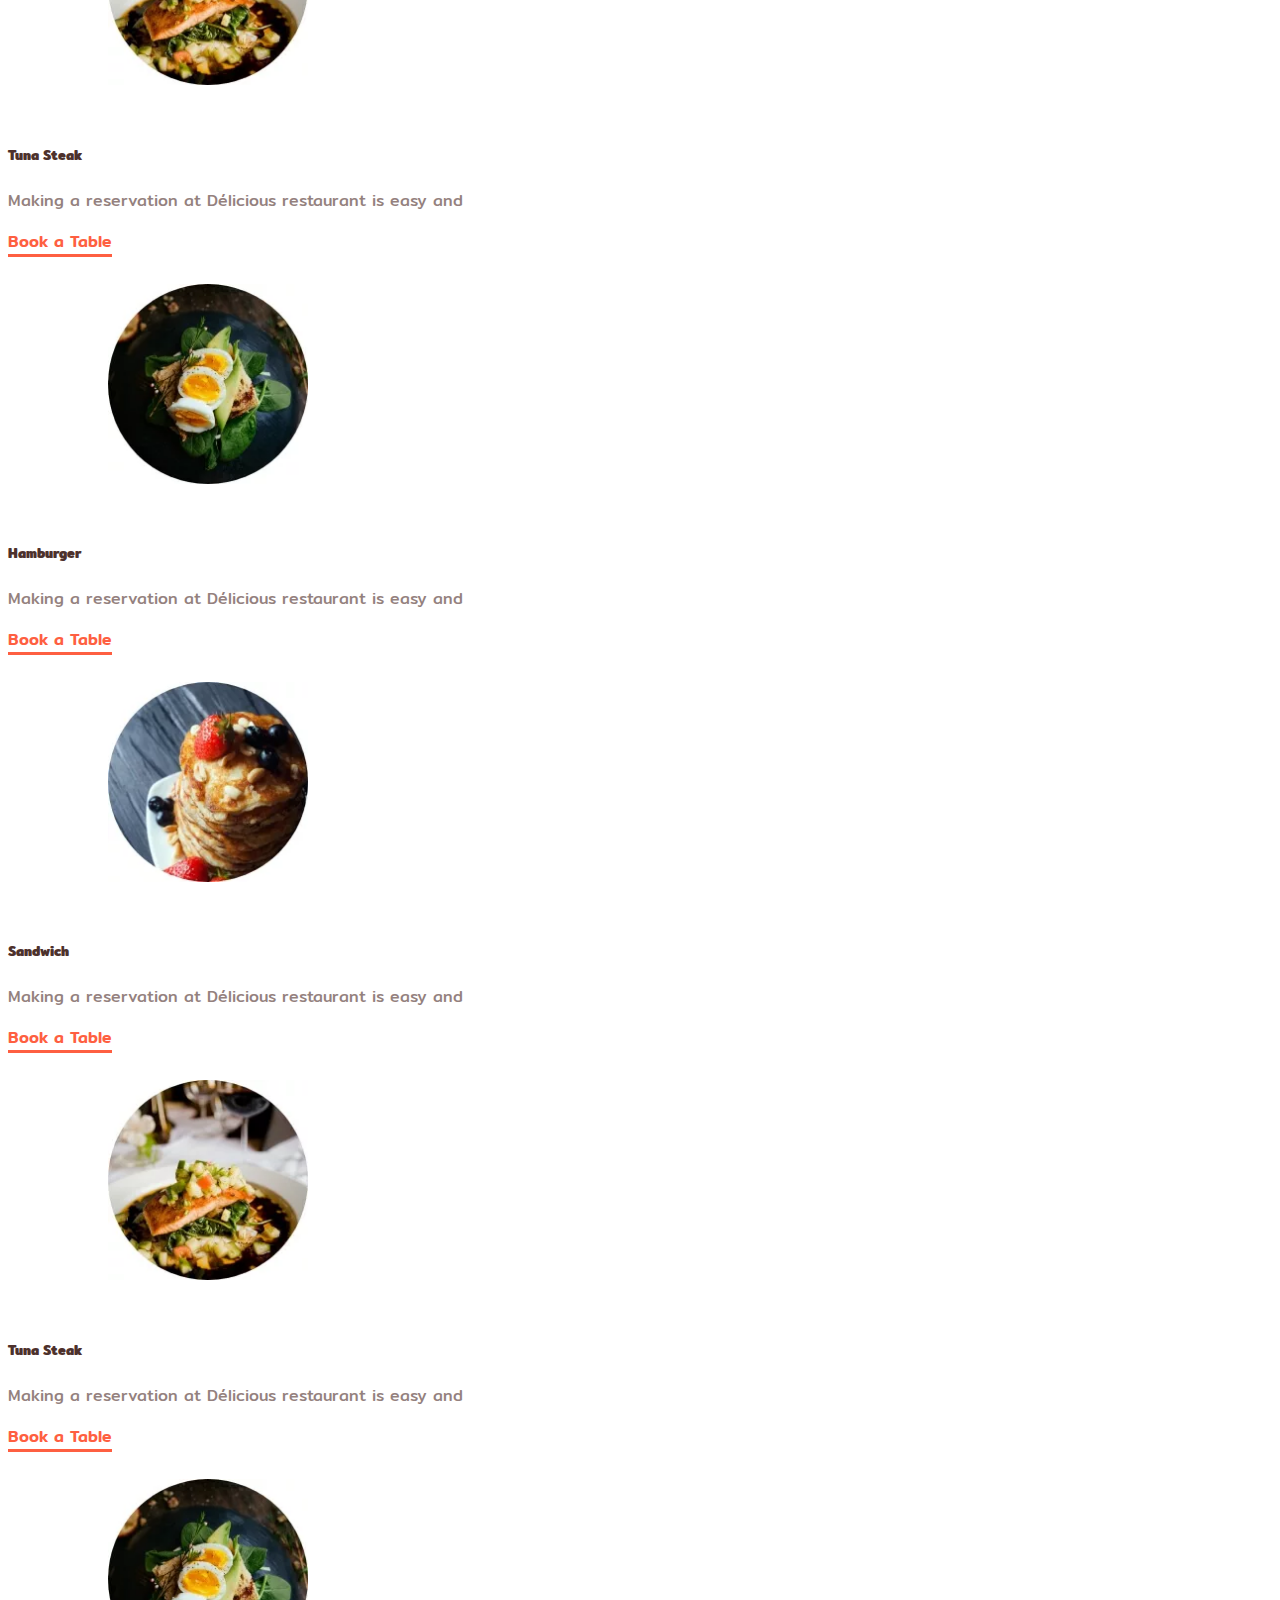
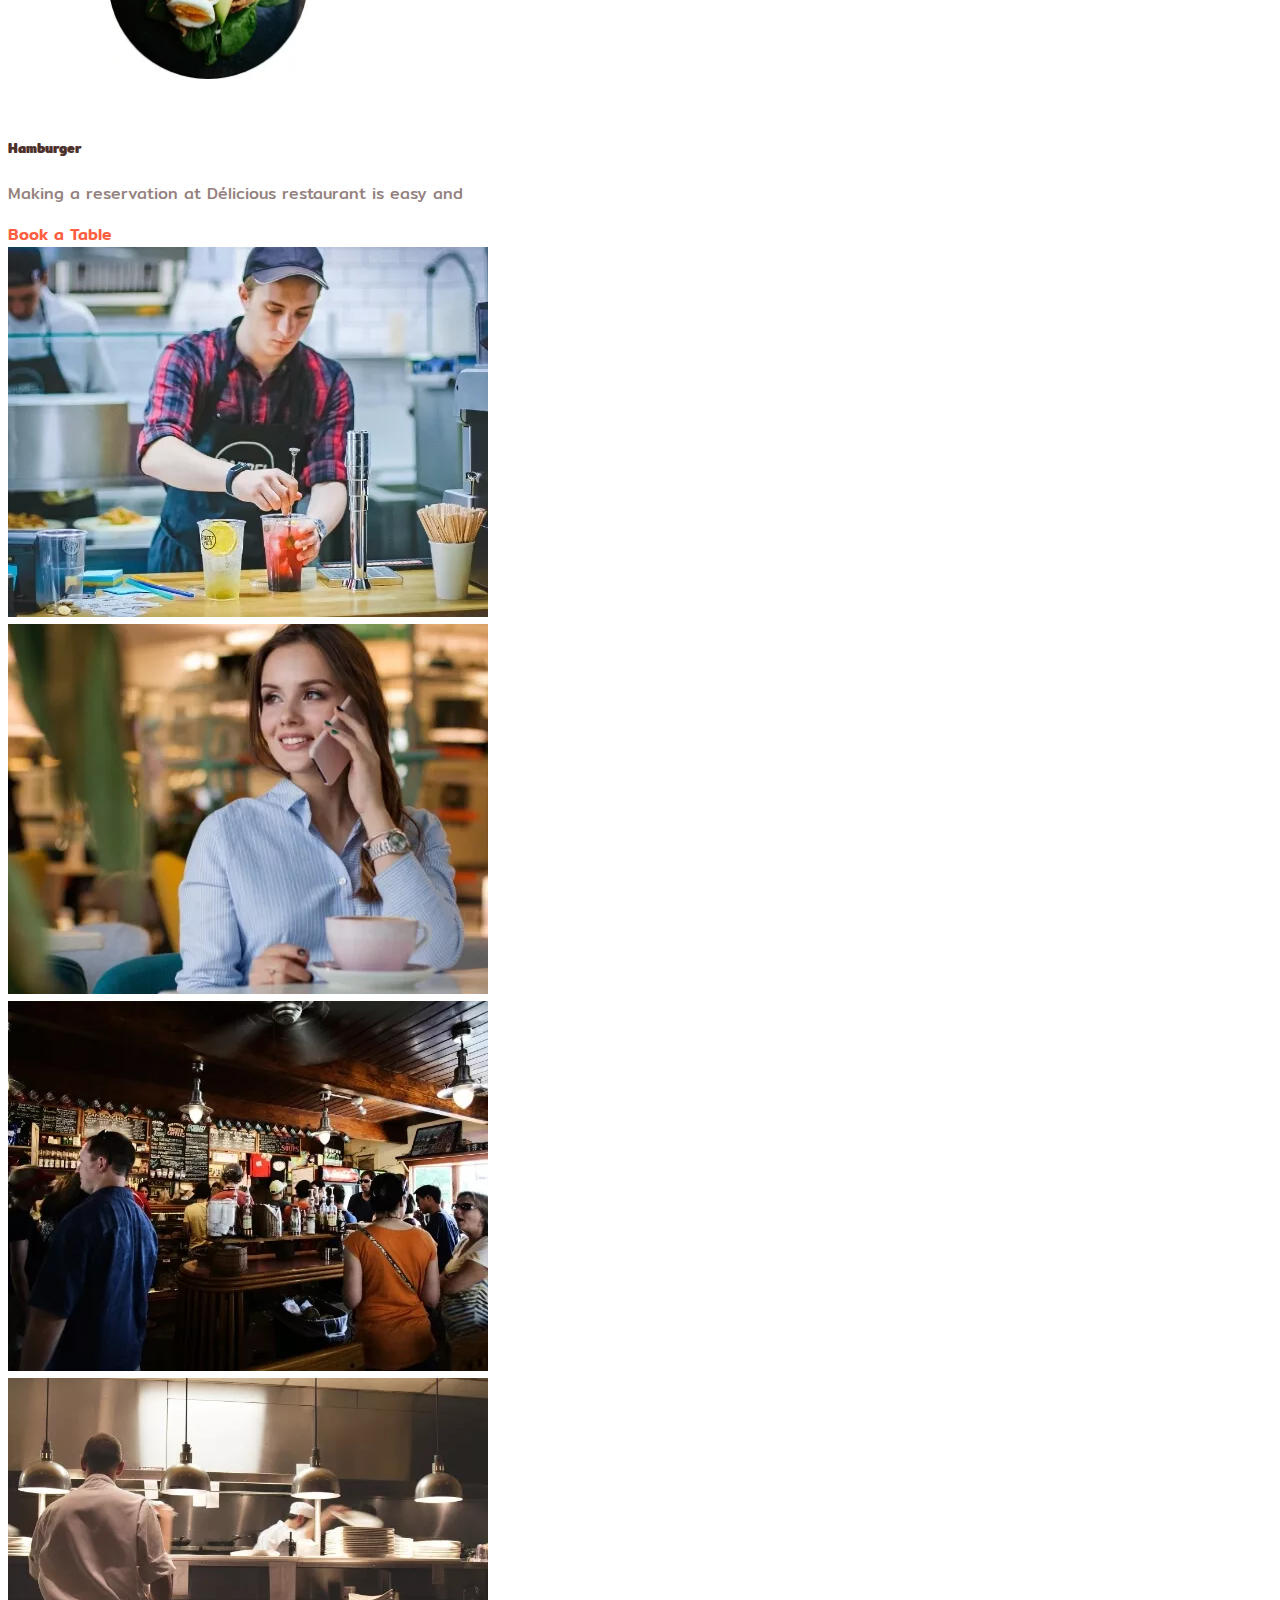
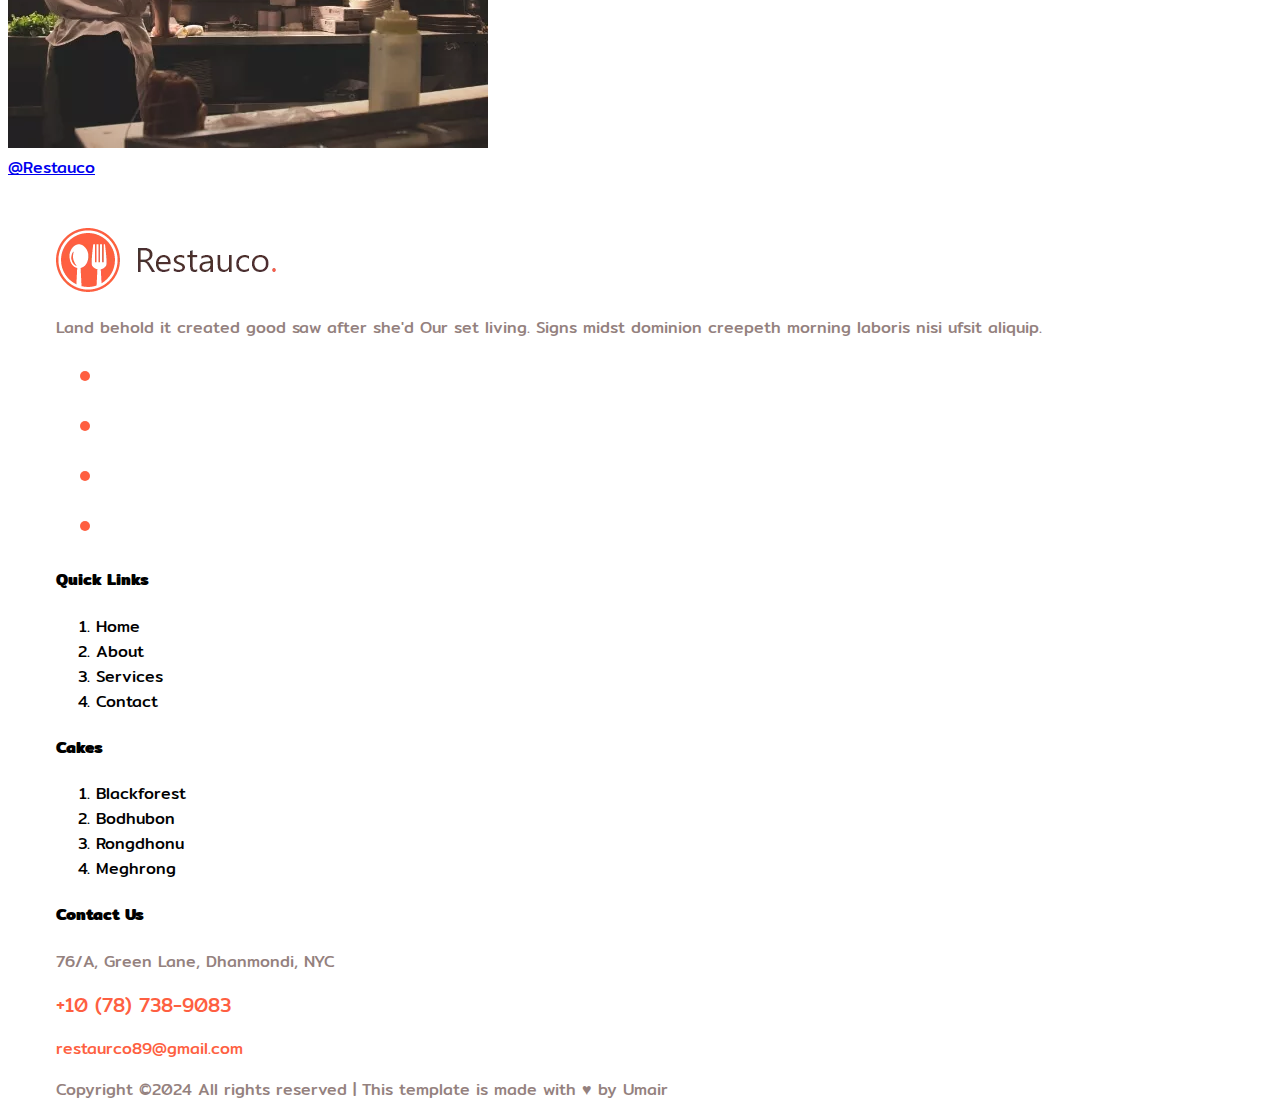
<file: menu.html>
<!DOCTYPE html>
<html lang="en">
    <head>
        <meta charset="UTF-8" />
        <meta name="viewport" content="width=device-width, initial-scale=1.0" />
        <title>Restauco</title>
        <link
          href="https://cdn.jsdelivr.net/npm/bootstrap@5.0.2/dist/css/bootstrap.min.css"
          rel="stylesheet"
          integrity="sha384-EVSTQN3/azprG1Anm3QDgpJLIm9Nao0Yz1ztcQTwFspd3yD65VohhpuuCOmLASjC"
          crossorigin="anonymous"
        />
        <link rel="preconnect" href="https://fonts.googleapis.com" />
        <link rel="preconnect" href="https://fonts.gstatic.com" crossorigin />
        <link
          href="https://fonts.googleapis.com/css2?family=Mitr:wght@200;300;400;500;600;700&display=swap"
          rel="stylesheet"
        />
        <link
          rel="stylesheet"
          href="https://cdnjs.cloudflare.com/ajax/libs/font-awesome/6.6.0/css/all.min.css"
          integrity="sha512-Kc323vGBEqzTmouAECnVceyQqyqdsSiqLQISBL29aUW4U/M7pSPA/gEUZQqv1cwx4OnYxTxve5UMg5GT6L4JJg=="
          crossorigin="anonymous"
          referrerpolicy="no-referrer"
        />
        <link rel="stylesheet" href="style.css" />
        <link rel="stylesheet" href="menu.css">
      </head>
<body>
    <section class="section-1">
        <nav class="navbar navbar-expand-lg navbar-light">
          <div class="container-fluid left-content d-flex align-items-center">
            <a class="navbar-brand" href="#"
              ><img src="images/logo.png.webp" alt=""
            /></a>
            <button
              class="navbar-toggler"
              type="button"
              data-bs-toggle="collapse"
              data-bs-target="#navbarNavAltMarkup"
              aria-controls="navbarNavAltMarkup"
              aria-expanded="false"
              aria-label="Toggle navigation"
            >
              <span class="navbar-toggler-icon"></span>
            </button>
            <div class="collapse navbar-collapse" id="navbarNavAltMarkup">
              <div class="navbar-nav fw-bolder">
                <a class="nav-link" aria-current="page" href="index.html">Home</a>
                <a class="nav-link" href="menu.html">Menu</a>
                <a class="nav-link" href="about.html">About</a>
                <a class="nav-link" href="contact.html">Contact</a>
              </div>
            </div>
          </div>
          <div class="d-flex">
            <a href="" class="m-3 fs-6 py-1 text-danger nav-btn1 fw-bolder"
              >Book a Table</a
            >
            <a href="" class="btn btn-danger m-2 p-3 fs-6 rounded-pill nav-btn"
              ><i class="fas fa-phone mx-2"></i>+10 (78) 783 3674</a
            >
          </div>
        </nav>
        <div class="container-fluid">
          <div class="row">
            <div class="col-lg-6 my-5">
              <div class="sec-1-1">
                <h1 class="sec-1-h1">Food Menu</h1>
                <p class="fs-5 fw-normal">
                  Making a reservation at Délicious restaurant is easy and takes
                  just a couple of minutes.
                </p>
              </div>
              
            </div>
            <div class="col-lg-6">
              <img src="images/h1_hero1.jpg.webp" alt="" class="ms-1 img-1" />
            </div>
          </div>
          
        </div>
      </section>

      <section class="section-2">
        <div class="container">
          <div class="d-flex justify-content-between flex-fill">
            <div class="p-2 mt-5">
              <h1 class="mt-5 fs-1">Most Popular Dishes</h1>
              <p class="">
                Making a reservation at Délicious restaurant is easy and takes
                just a couple of minutes.
              </p>
              <ul class="list-inline mt-5 fs-5 justify-content-evenly">
                <li class="list-inline-item me-4">Breakfast</li>
                <li class="list-inline-item me-4">Lunch</li>
                <li class="list-inline-item me-4">Dinner</li>
                <li class="list-inline-item me-4">Drinks</li>
                <li class="list-inline-item">Fastfood</li>
              </ul>
            </div>
            <div class="p-4 mt-5">
              <a href="" class="btn rounded-pill mt-2 p-4 btn-danger sec-3-btn"
                >Full Menu</a
              >
            </div>
          </div>
          <hr class="mt-0" />

          <div class="container">
            <div class="row text-center">
                <div class="col-lg-4">
                    <div class="card text-dark mb-4">
                        <img src="images/pro-items1.jpg.webp" class="card-img-top img-dishes" alt="Card Image 1" />
                        <div class="card-body p-5">
                            <h5 class="card-title">Sandwich</h5>
                            <p class="card-text p-3 mb-4">
                                Making a reservation at Délicious restaurant is easy and
                            </p>
                            <a href="" class="m-3 fs-6 py-1 text-danger review-btn">Book a Table</a>
                        </div>
                    </div>
                </div>
                <div class="col-lg-4">
                    <div class="card text-dark mb-4">
                        <img src="images/pro-items2.jpg.webp" class="card-img-top img-dishes" alt="Card Image 2" />
                        <div class="card-body p-5">
                            <h5 class="card-title">Tuna Steak</h5>
                            <p class="card-text p-3 mb-4">
                                Making a reservation at Délicious restaurant is easy and
                            </p>
                            <a href="" class="m-3 fs-6 py-1 text-danger review-btn">Book a Table</a>
                        </div>
                    </div>
                </div>
                <div class="col-lg-4">
                    <div class="card text-dark mb-4">
                        <img src="images/pro-items3.jpg.webp" class="card-img-top img-dishes" alt="Card Image 3" />
                        <div class="card-body p-5">
                            <h5 class="card-title">Hamburger</h5>
                            <p class="card-text p-3 mb-4">
                                Making a reservation at Délicious restaurant is easy and
                            </p>
                            <a href="" class="m-3 fs-6 py-1 text-danger review-btn">Book a Table</a>
                        </div>
                    </div>
                </div>
            </div>
        </div>
        <div class="container">
            <div class="row text-center">
                <div class="col-lg-4">
                    <div class="card text-dark mb-4">
                        <img src="images/pro-items1.jpg.webp" class="card-img-top img-dishes" alt="Card Image 1" />
                        <div class="card-body p-5">
                            <h5 class="card-title">Sandwich</h5>
                            <p class="card-text p-3 mb-4">
                                Making a reservation at Délicious restaurant is easy and
                            </p>
                            <a href="" class="m-3 fs-6 py-1 text-danger review-btn">Book a Table</a>
                        </div>
                    </div>
                </div>
                <div class="col-lg-4">
                    <div class="card text-dark mb-4">
                        <img src="images/pro-items2.jpg.webp" class="card-img-top img-dishes" alt="Card Image 2" />
                        <div class="card-body p-5">
                            <h5 class="card-title">Tuna Steak</h5>
                            <p class="card-text p-3 mb-4">
                                Making a reservation at Délicious restaurant is easy and
                            </p>
                            <a href="" class="m-3 fs-6 py-1 text-danger review-btn">Book a Table</a>
                        </div>
                    </div>
                </div>
                <div class="col-lg-4">
                    <div class="card text-dark mb-4">
                        <img src="images/pro-items3.jpg.webp" class="card-img-top img-dishes" alt="Card Image 3" />
                        <div class="card-body p-5">
                            <h5 class="card-title">Hamburger</h5>
                            <p class="card-text p-3 mb-4">
                                Making a reservation at Délicious restaurant is easy and
                            </p>
                            <a href="" class="m-3 fs-6 py-1 text-danger review-btn">Book a Table</a>
                        </div>
                    </div>
                </div>
            </div>
        </div>
        
      </section>

      <section class="section-6 mt-5">
        <div class="container-fluid">
            <div class="row no-gutters">
              <div class="col-lg-3 sec-6-imgs"><img src="/images/instra1.jpg" alt="" class="img-fluid"></div>
              <div class="col-lg-3 sec-6-imgs"><img src="/images/instra2.jpg" alt="" class="img-fluid"></div>
                      
              <div class="col-lg-3 sec-6-imgs"><img src="/images/instra3.jpg" alt="" class="img-fluid"></div>
              <div class="col-lg-3 sec-6-imgs"><img src="/images/instra4.jpg" alt="" class="img-fluid"></div>
            </div>
            <div class="insta"><a href="#" class="btn btn-light rounded-pill text-danger fs-5 position-absolute insta-btn">
              <i class="fa-brands fa-instagram"></i> @Restauco
            </a>
            </div>
        </div>
      </div>
      </section>
  
  
      <footer>
        <div class="container-fluid">
          <div class="row  ">
            <div class="col-lg-3">
              <img src="/images/logo.png.webp" alt="" class="mb-4">
              <p>Land behold it created good saw after she'd Our set living. Signs midst dominion creepeth morning laboris nisi ufsit aliquip.</p>
                <ul class="d-flex list-unstyled p-0">
                  <li class="icons-li"><i class="fa-brands fa-twitter"></i></li>
                  <li class="icons-li"><i class="fa-brands fa-facebook"></i></li>
                  <li class="icons-li"><i class="fa-brands fa-linkedin"></i></li>
                  <li class="icons-li"><i class="fa-brands fa-square-pinterest"></i></li>
                </ul>
            </div>
            <div class="col-lg-3">
              <h4 class="mb-4 ">Quick Links</h4>
              <ol class="list-unstyled">
                <li class="m-2">Home</li>
                <li class="m-2">About</li>
                <li class="m-2">Services</li>
                <li class="m-2">Contact</li>
              </ol>
            </div>
            <div class="col-lg-3">
              <h4 class="mb-4">Cakes</h4>
              <ol class="list-unstyled">
                <li class="m-2">Blackforest</li>
                <li class="m-2">Bodhubon</li>
                <li class="m-2">Rongdhonu</li>
                <li class="m-2">Meghrong</li>
              </ol>
            </div>
            <div class="col-lg-3">
              <h4 class="mb-4">Contact Us</h4>
              <p>76/A, Green Lane, Dhanmondi, NYC</p>
              <big style="color: #fe5f41;" class="fs-4">+10 (78) 738-9083</big>
              <p style="color: #fe5f41;">restaurco89@gmail.com</p>
            </div>
          </div>
        </div>
      <p class="text-center">Copyright &copy;2024 All rights reserved | This template is made with &hearts; by Umair </p>
    </footer>
    <script
    src="https://cdn.jsdelivr.net/npm/bootstrap@5.0.2/dist/js/bootstrap.bundle.min.js"
    integrity="sha384-MrcW6ZMFYlzcLA8Nl+NtUVF0sA7MsXsP1UyJoMp4YLEuNSfAP+JcXn/tWtIaxVXM"
    crossorigin="anonymous"
  ></script>
    </body>
</html>
</file>
<file: style.css>
* {
  font-family: "Mitr", sans-serif;
}
.btn-danger {
  background-color: #fe5f41;
}
.navbar {
  color: #4d312c;
}
/* Section 1*/

.section-1 {
  background-color: #fff4f2;
  color: #4d312c;
}

.section-2 {
  color: #4d312c;
}

.nav-btn {
  width: 228px;
  height: 56px;
}

.nav-btn1 {
  color: #4d312c;
  width: 120px;
  text-decoration: none;
  border-bottom: 4px solid orange;
}
.sec-1-1 {
  margin: 50px 50px;
}
p {
  color: #94817e;
}

.sec-1-2 {
  margin: 50px 50px;
}

.sec-1-h1 {
  font-size: 60px;
  font-weight: 500;
}

.img-1 {
  width: 743.5px;
  height: 600px;
}

.review-outer {
  width: 27%;
  height: 20%;
  background-color: #ffffff;
  position: absolute;
  top: 65%;
  right: 19%;
}

.ratings {
  font-size: 20px;
}

.list-inline-item:not(:last-child) {
  margin: -1px;
}

.list-inline-item:last-child {
  margin: -1px;
}
/* Section 2*/

.services-img {
  /* height: 100px; */
  width: 130px;
  margin: 50px 140px;
}

/* Section 3*/
.section-3 {
  background-image: url(images/section-bg1.jpg);
  height: 900px;
}

.sec-3-btn {
  width: 190px;
  height: 75px;
  font-weight: 500;
}
.img-dishes {
  width: 200px;
  margin: 30px 100px;
}

.review-btn {
  color: #fe5f41;
  width: 120px;
  font-weight: 500;
  text-decoration: none;
  border-bottom: 3px solid #fe5f41;
  margin-bottom: 10px;
}

/* section-4 */

.section-4 {
  color: #4d312c;
}

.contact {
  height: 51px;
  border-radius: 50px;
}
.contact-textarea {
  border-radius: 18px;
}

.contact-btn {
  width: 428px;
  height: 56px;
}

/* Section-5 */

.section-5 {
  color: #4d312c;
}

.review-img {
  width: 90px;
  margin: 50px 160px 00px 160px;
}

.customer-break {
  background-color: #4d312c1d;
  width: 60px;
  font-weight: 300;
  height: 1px;
  margin-left: 180px;
  margin-bottom: 20px;
}

.customer-review {
  text-align: center;
  font-size: 18px;
  font-weight: 200;
}

.customer-p {
  font-weight: 200;
}

/* Section 6 */
.sec-6-imgs {
  padding: 0;
}

.insta-btn {
  top: 510%;
  left: 45%;
  width: 12%;
  text-align: center;
}

.icons-li {
  color: #fe5f41;
  font-size: 25px;
  margin: 10px;
}

footer {
  margin-top: 3rem !important;
  margin-left: 3rem !important;
}

@media only screen and (max-width: 768px) {
  img {
    width: 100%;
    height: auto;
  }
  .img-1 {
    width: 100%;
    height: auto;
  }
  .nav-btn {
    font-size: 7px !important;
    width: 120px;
    height: 40px;
    margin-top: 15px !important;
  }

  .our-menu {
    width: 100% !important;
    margin-bottom: 20px;
  }

  .play-button {
    width: 18px;
  }

  .fs-5 {
    font-size: 17px !important;
  }

  .review-outer {
    width: 85%;
    height: auto;
    top: 120%;
    right: 4%;
  }

  .ratings {
    font-size: 15px !important;
  }

  .list-inline-mob {
    font-size: 2% !important;
    padding: 0px;
    margin: 3px !important;
  }

  .robert-txt {
    font-size: 15px !important;
  }

  .services-img {
    margin: 40px 135px;
  }

  /* .sec-3-btn{
        width: 125px;
        height: 25px;
        margin-top: 0px;
    } */

  .section-3 {
    height: auto;
    padding: 50px 10px;
  }

  .sec-3-btn {
    width: 160px;
    height: 60px;
    font-size: 16px;
  }

  .img-dishes {
    width: 158px;
    margin: 36px 0px 0px 101px;
  }

  .list-inline {
    padding-left: 0;
    display: flex;
    margin-top: 20px;
  }

  .list-inline-item {
    display: inline-block;
    margin: 5px 10px;
  }

  .carousel-inner .row {
    display: flex;
    flex-wrap: wrap;
    justify-content: center;
  }

  .carousel-item .col-lg-4 {
    width: 100%;
    margin-bottom: 20px;
  }

  .carousel-item .card {
    width: 100%;
    margin: 10px 0;
  }

  .carousel-control-prev,
  .carousel-control-next {
    display: none;
  }

  .contact-btn {
    width: 250px;
    height: 56px;
  }

  .customer-break {
    margin-left: 90px;
    margin-bottom: 20px;
  }

  .customer-review {
    font-size: 13px;
  }

  .review-img {
    margin: 18px 147px;
  }

  .insta-btn {
    top: 877%;
    width: 40%;
    left: 31%;
    text-align: center;
  }

  footer {
    margin-left: 0px !important;
  }
}
</file>
<file: about.css>
.img-1{
    height: 350px;
    width: 743px;
}

.insta-btn{
    top: 350%;
    left: 44%;
}


@media only screen and (max-width: 768px) {
    .img-1 {
        width: 400px;
    }

    .insta-btn{
        top: 578%;
        left: 34%;
    }

}
</file>
<file: menu.css>
.img-1{
    height: 350px;
    width: 743px;
}

.insta-btn{
    top: 275%;
    left: 45%;
}


@media only screen and (max-width: 768px) {
    .img-1 {
        width: 400px;
    }

    .img-dishes {
        width: 178px;
        margin: 35px 105px;
    }

    .insta-btn{
        top: 578%;
        left: 34%;
    }

}
</file>
<file: contact.css>
.img-1{
    height: 400px;
    width: 726px;
}

.email{
    margin-left: 22px !important;
}

.send-btn{
    width: 120px;
    height: 60px;
    border: 1px solid #FE5F41;
    color: #FE5F41;
    border-radius: 0;
}
.send-btn:hover{
    background-color: #FE5F41;
    color: #fff;
}

.inner{
    width: 415px;
    font-size: 20px;
    margin: 20px 100px;
}
.icons-li{
    color: gray;

}

@media only screen and (max-width: 768px) {
    .img-1 {
        width: 402px;
    }
    .inner {
        width: 354px;
       margin: 45px 0px;
    }
}
</file>
